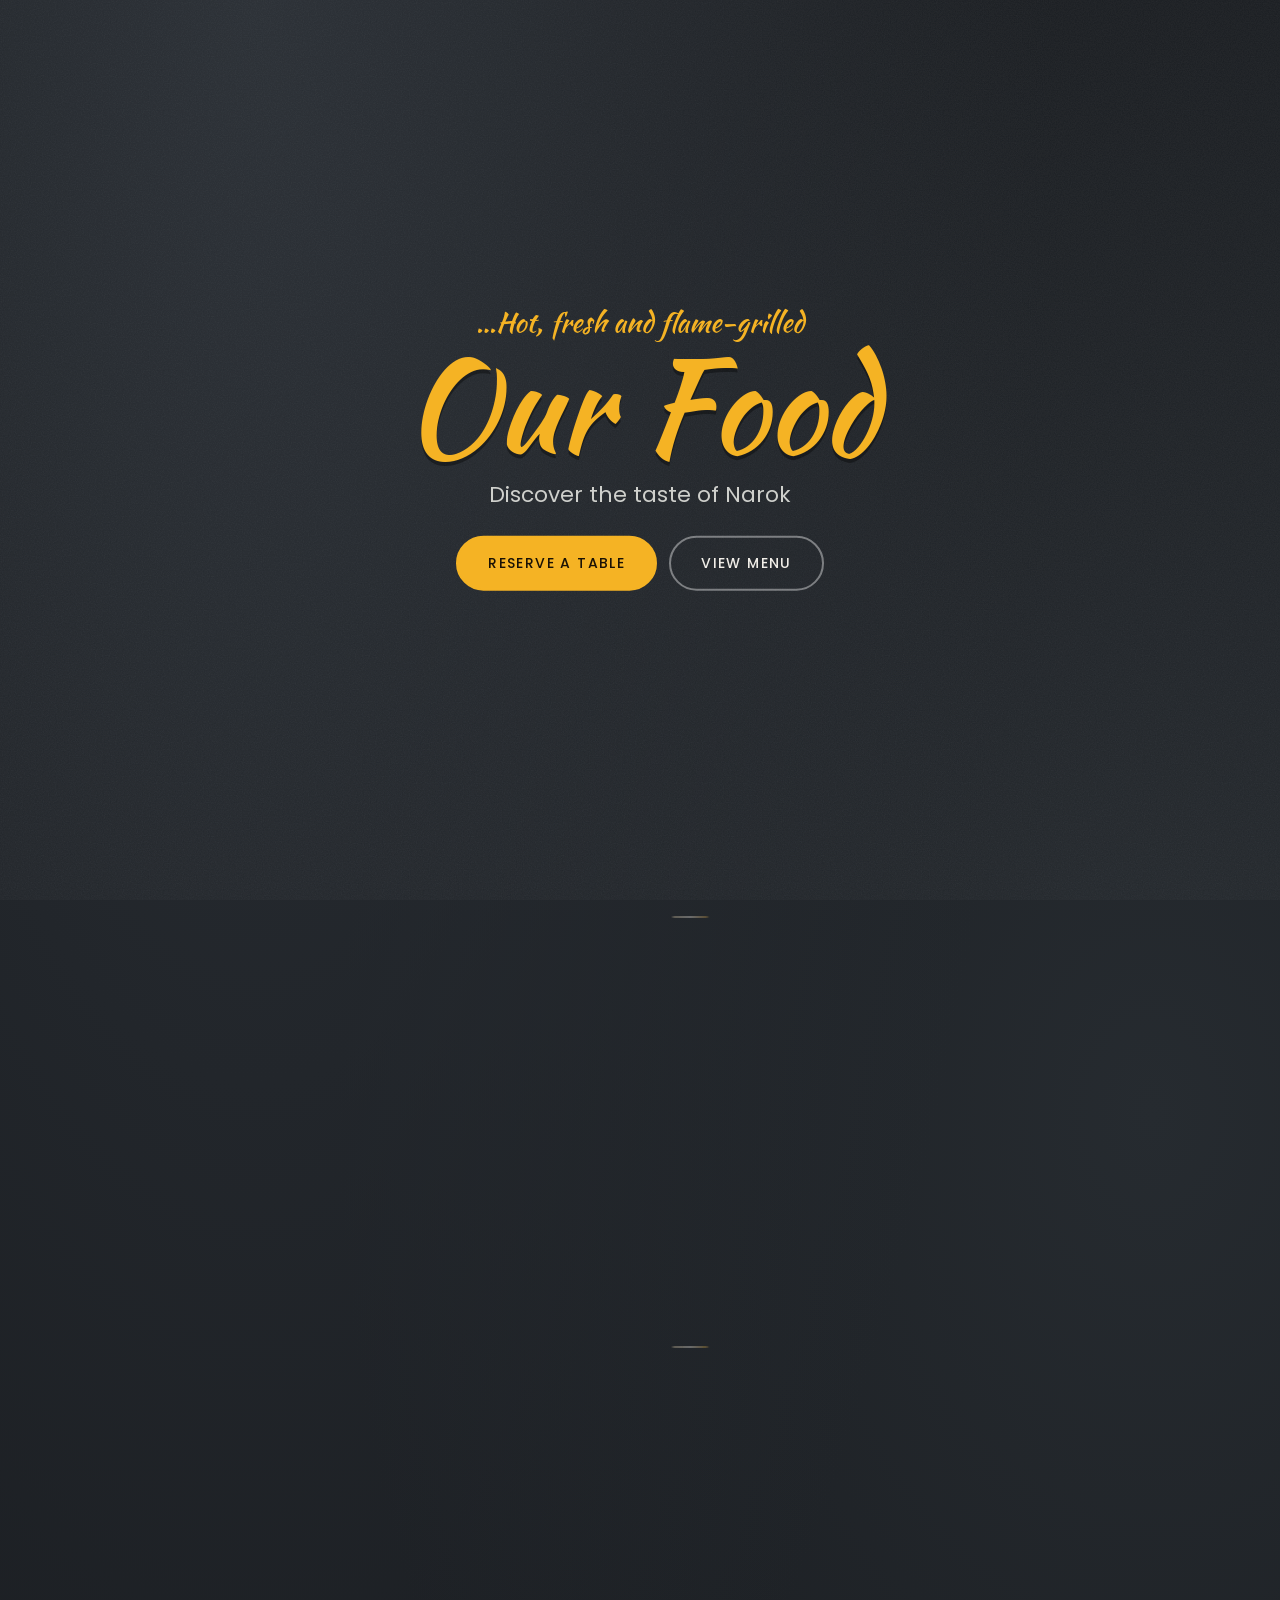
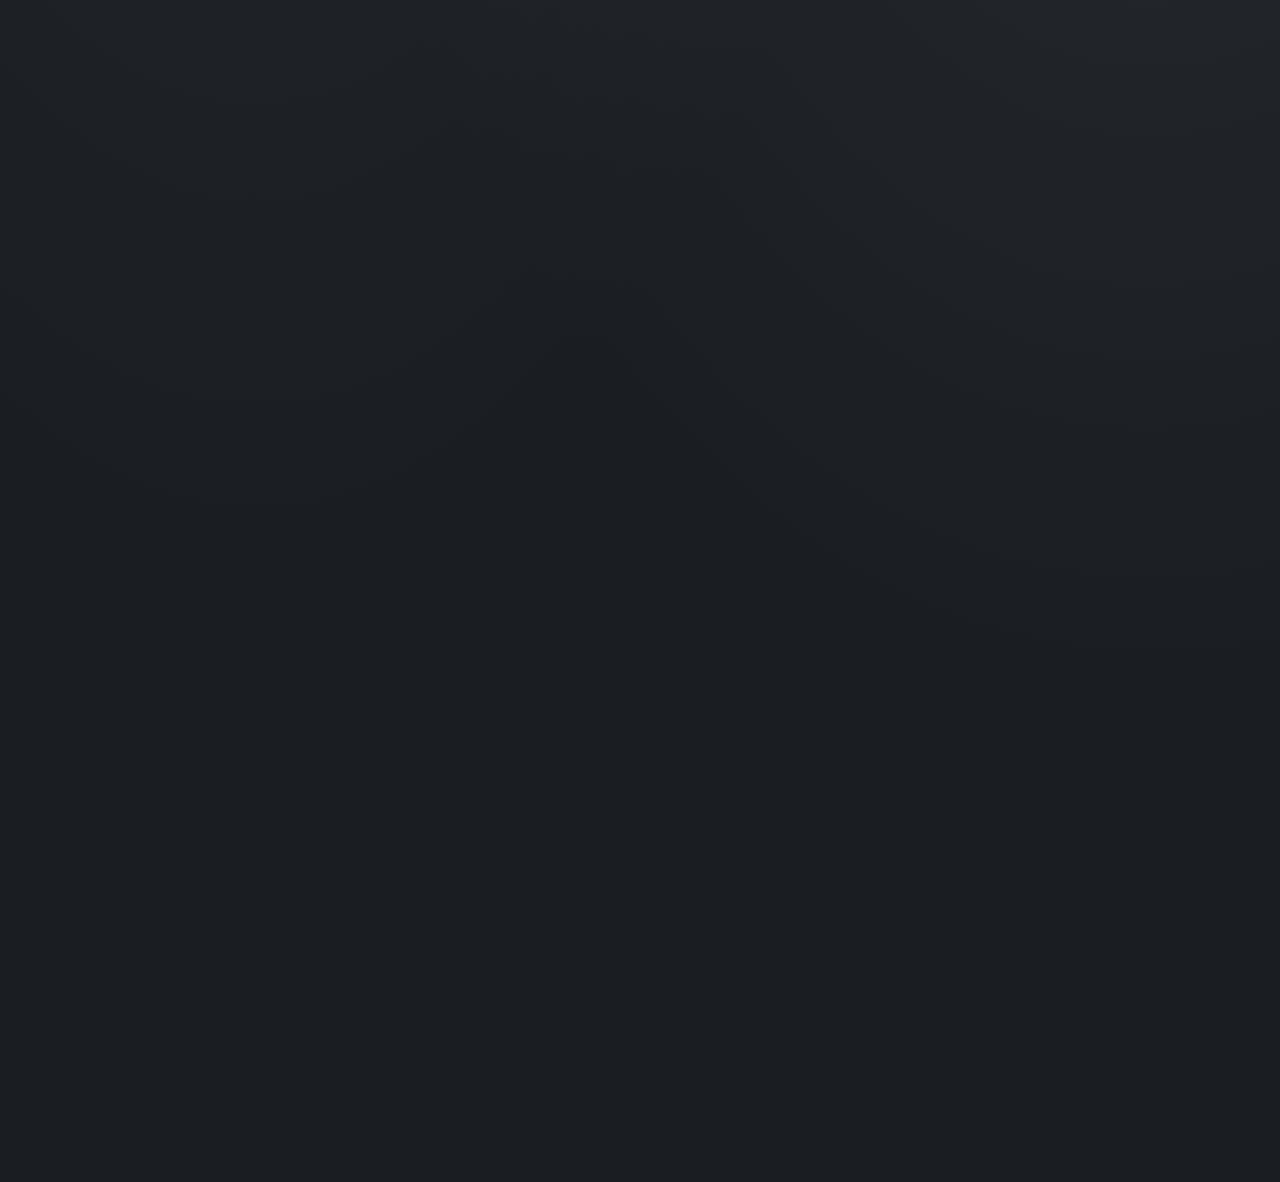
<file: index.html>
<!DOCTYPE html>
<html lang="en">
<head>
<meta charset="utf-8">
<script>document.documentElement.className="js"</script>
<meta name="viewport" content="width=device-width, initial-scale=1, viewport-fit=cover">
<title>Hightable Gardens Narok | Our Food. Grills, platters &amp; bar. Open 24 hours</title>
<meta name="description" content="Flame-grilled meats, sharing platters, a full bar, butchery, conference hall and kids’ play ground in Narok town. Open 24 hours. We deliver.">
<link rel="icon" href="img/logo.png">
<link rel="stylesheet" href="https://fonts.googleapis.com/css2?family=Kaushan+Script&amp;family=Poppins:wght@300;400;500;600&amp;display=swap">
<link rel="stylesheet" href="style.css?v=about-carousel-chalk-cms-20261127">
<script type="application/ld+json">{"@context":"https://schema.org","@type":"Restaurant","name":"Hightable Gardens Narok","telephone":"+254721104060","email":"hightablegardens@gmail.com","address":{"@type":"PostalAddress","streetAddress":"Mwamba area","addressLocality":"Narok","addressCountry":"KE"},"openingHours":"Mo-Su 00:00-24:00","servesCuisine":"Kenyan"}</script>
</head>
<body data-page="home">
<div id="hdr"></div>
<main id="top">
<div class="hero"><div class="stage" id="stage"><div class="ctr"><div class="s">…Hot, fresh and flame-grilled</div><h1>Our Food</h1><p>Discover the taste of Narok</p><div class="r"><a class="bt" href="contact.html#book">Reserve a table</a><a class="bt o" href="menu.html">View menu</a></div></div></div></div>
<section class="cf" id="coinsec" aria-label="The Hightable Gardens experience" style="padding:30px 0 70px"><div class="w row"><div class="cwrap"><span class="coin-sparkle coin-sparkle-circle s1" aria-hidden="true">✦</span><span class="coin-sparkle coin-sparkle-circle s2" aria-hidden="true">✧</span><div class="coin" id="coin3d"><div class="face"><img id="fa" alt="Hightable Gardens experience"></div><div class="face b"><img id="fb" alt="Hightable Gardens experience"></div></div></div>
<div class="ctx"><div class="chk"><span class="coin-sparkle line-sparkle l1" aria-hidden="true">✦</span><span class="coin-sparkle line-sparkle l2" aria-hidden="true">✧</span></div><div class="box"><h2 class="sc">Open all night</h2><p class="up coin-eyebrow" style="margin:0 0 4px;font-size:13px">Doors open 24 hours, every day <span class="coin-sparkle inline-sparkle" aria-hidden="true">✦</span></p><div class="cap" id="ccap"></div><p class="coin-description" id="coinDescription" style="margin:0 0 10px;max-width:44ch">Early coffee, a midday platter or a late-night bite. The kitchen and the bar never close, and we deliver across Narok town.</p><a class="up coin-reserve" href="contact.html#book" style="color:var(--y);font-size:13px;font-weight:500">Reserve a table <span class="coin-sparkle inline-sparkle" aria-hidden="true">✧</span></a></div><div class="chk"><span class="coin-sparkle line-sparkle l3" aria-hidden="true">✧</span><span class="coin-sparkle line-sparkle l4" aria-hidden="true">✦</span></div></div></div></section>
<section id="about"><div class="w row"><div class="rv about-copy"><h2 class="sc about-title" id="aboutTitle"><span class="about-title-wrap"><span class="about-title-text" id="aboutTitleText">About Hightable</span><span class="about-chalk" aria-hidden="true"></span></span></h2><div class="sub up" id="aboutSubtitle">Where memories are made</div><p id="aboutBody">Hightable Gardens is a bar and restaurant in the Mwamba area of Narok town. Meat is grilled over fire, platters come out big enough to share, and the garden has room for the whole family. There is a butchery on site, a conference hall for meetings and a play ground for the kids.</p><a class="up" id="aboutGalleryLink" href="gallery.html" style="color:var(--y);font-size:13px;font-weight:500">See gallery</a></div><div class="pic rv"><div class="about-carousel" id="aboutCarousel"><button class="about-arrow about-prev" type="button" aria-label="Previous about photo">&lt;</button><div class="about-image-frame" id="aboutImageFrame"><img id="aboutImage" src="img/garden.jpg" alt="Hightable Gardens grounds" loading="lazy" draggable="false"></div><button class="about-arrow about-next" type="button" aria-label="Next about photo">&gt;</button></div><p class="about-carousel-status" id="aboutCarouselStatus" aria-live="polite"></p></div></div></section>
<section><div class="w"><div class="mh rv"><h2 class="sc">Our Menu</h2><div class="up" style="font-size:13px;color:var(--m)">Grilled, fresh and shared</div></div><div class="tabs rv home-category-chips" id="hcats"></div><div id="homeCategoryFeatured" class="home-category-featured" aria-live="polite"></div><div class="rv" style="text-align:center"><a class="bt" href="menu.html">View whole menu</a></div></div></section>

</main>

<div id="ftr"></div>
<script src="cfg.js?v=reference-match-20261127"></script>
<script src="app.js?v=about-carousel-chalk-cms-20261127"></script>
</body>
</html>
</file>
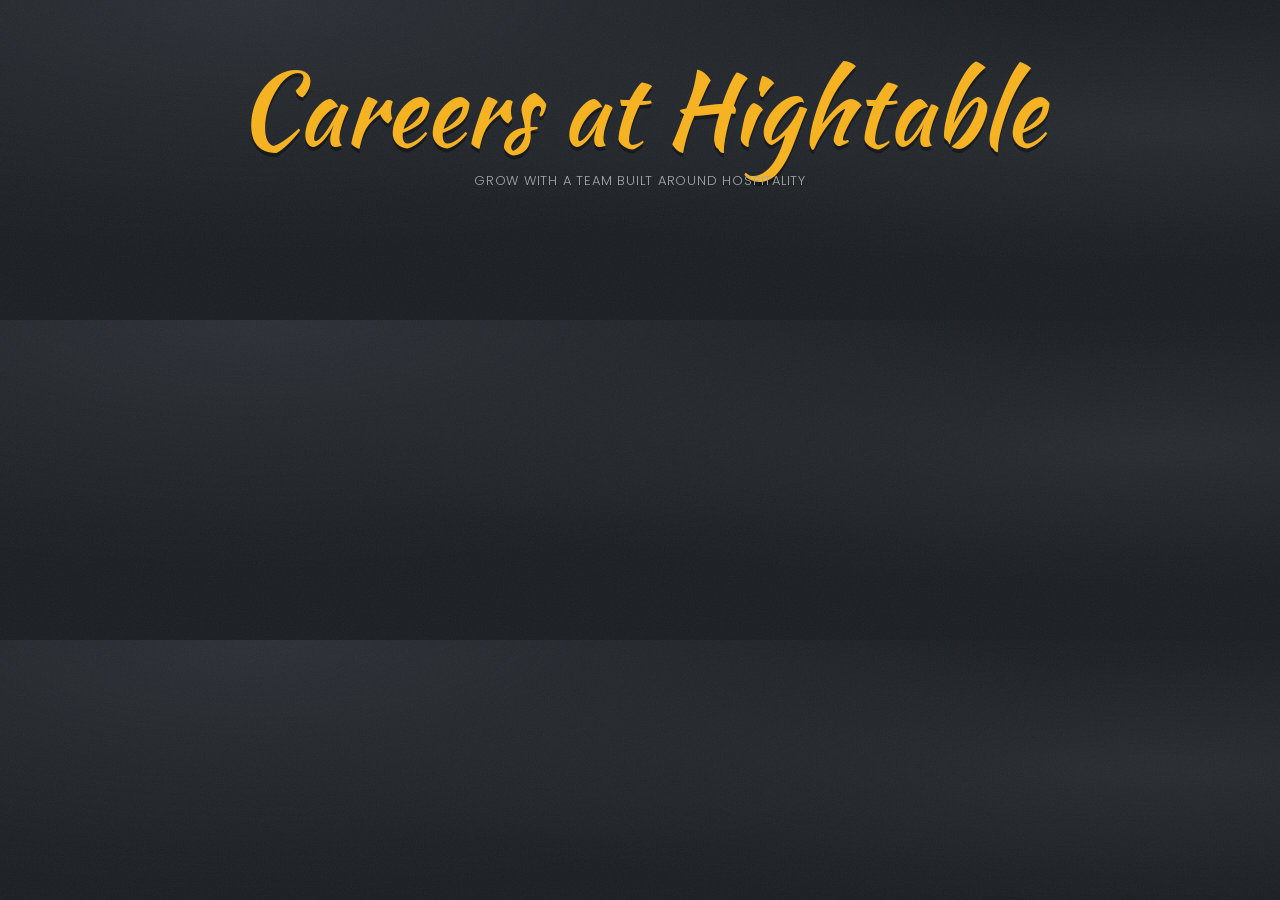
<file: careers.html>
<!DOCTYPE html><html lang="en"><head><meta charset="utf-8"><script>document.documentElement.className="js"</script><meta name="viewport" content="width=device-width, initial-scale=1, viewport-fit=cover"><title>Careers | Hightable Gardens Narok</title><meta name="description" content="Explore career opportunities at Hightable Gardens in Narok."><link rel="icon" href="img/logo.png"><link rel="stylesheet" href="https://fonts.googleapis.com/css2?family=Kaushan+Script&amp;family=Poppins:wght@300;400;500;600&amp;display=swap"><link rel="stylesheet" href="style.css"></head><body data-page="careers"><div id="hdr"></div><main><div class="pt"><h1>Careers at Hightable</h1><p class="up" style="font-size:13px;color:var(--m);margin:10px 0 0">Grow with a team built around hospitality</p></div><section style="padding:42px 0 75px"><div class="w"><div id="careersGrid" class="careers-grid"></div></div></section></main><div id="ftr"></div><script src="cfg.js"></script><script src="app.js"></script></body></html>
</file>
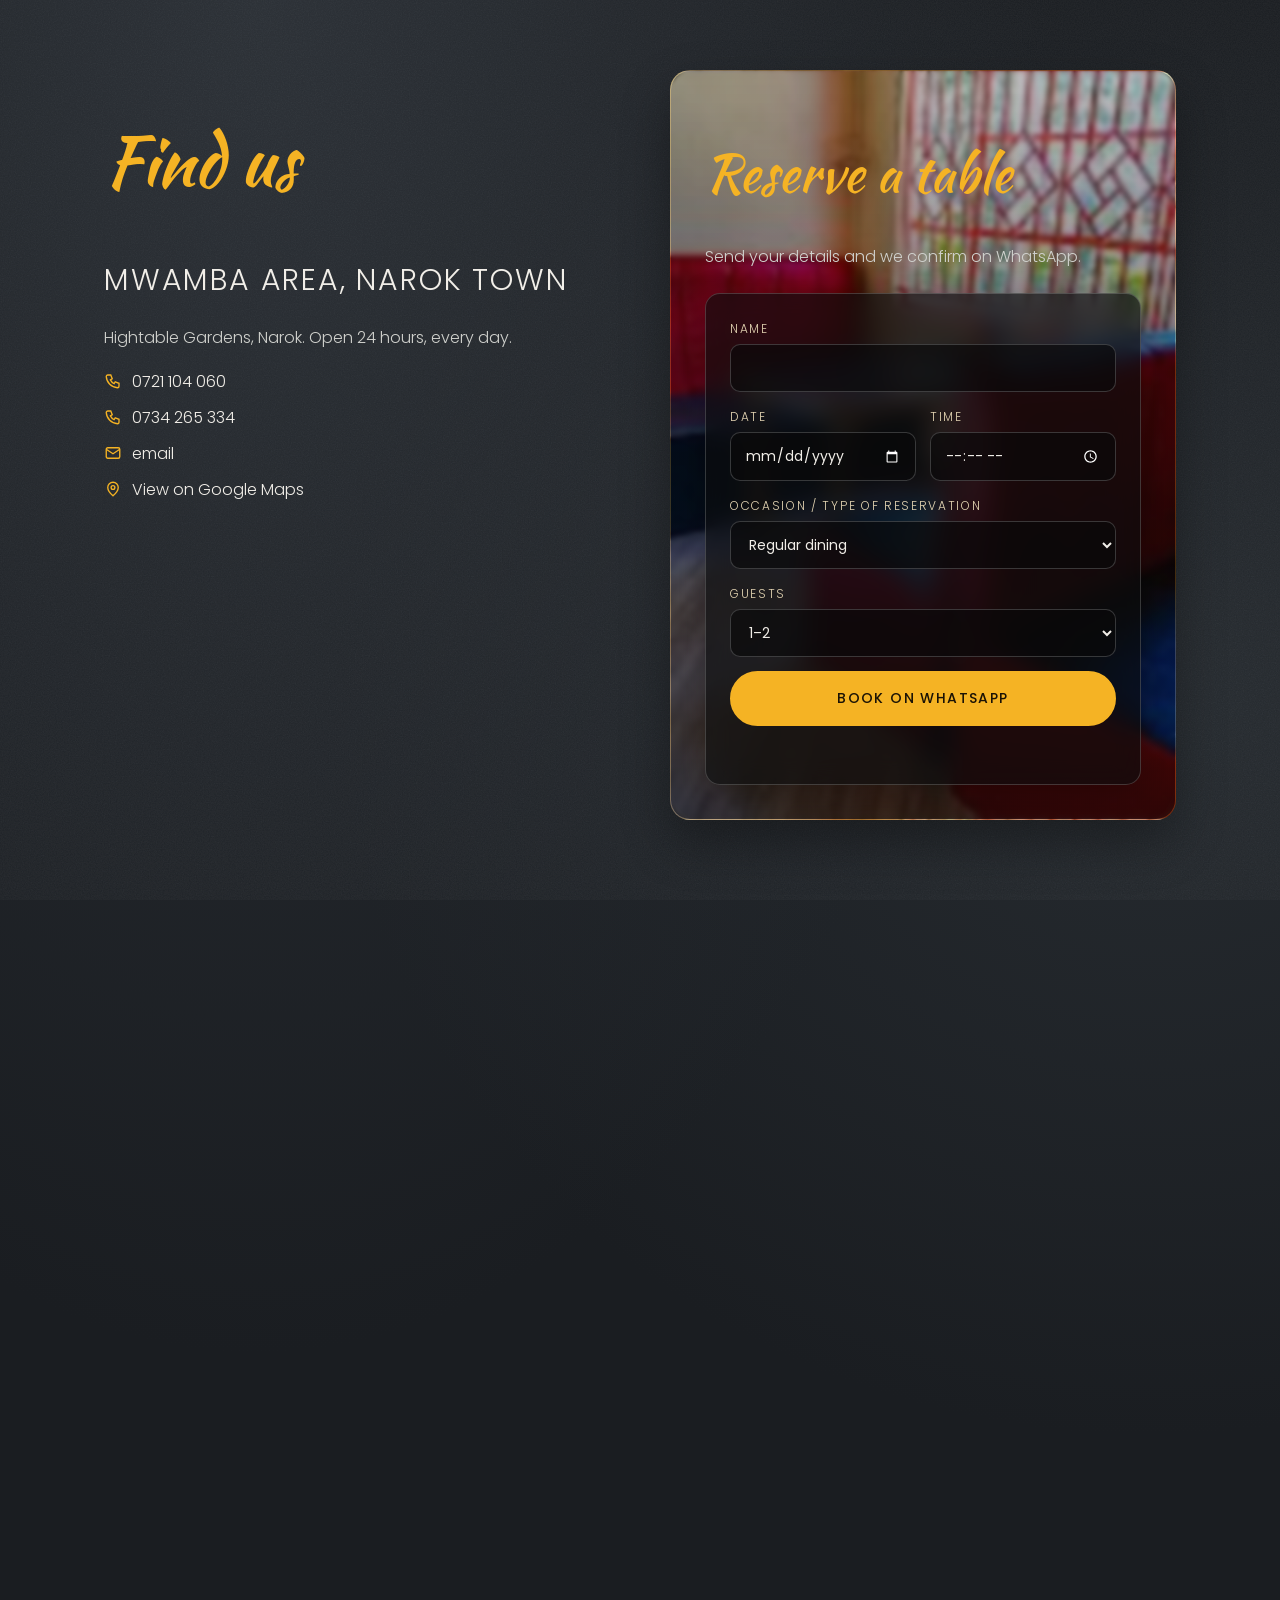
<file: contact.html>
<!DOCTYPE html>
<html lang="en">
<head>
<meta charset="utf-8">
<script>document.documentElement.className="js"</script>
<meta name="viewport" content="width=device-width, initial-scale=1, viewport-fit=cover">
<title>Talk to Us and Reservations | Hightable Gardens Narok</title>
<meta name="description" content="Find Hightable Gardens in the Mwamba area of Narok town, call us or reserve a table on WhatsApp. Open 24 hours.">
<link rel="icon" href="img/logo.png">
<link rel="stylesheet" href="https://fonts.googleapis.com/css2?family=Kaushan+Script&amp;family=Poppins:wght@300;400;500;600&amp;display=swap">
<link rel="stylesheet" href="style.css">
</head>
<body data-page="contact">
<div id="hdr"></div>
<main><section id="talk" style="padding-top:70px"><div class="w talk">
<div class="ct location-section"><h2 class="sc" style="font-size:clamp(40px,5.4vw,72px)">Find us</h2><div class="sub up" style="font-size:clamp(20px,2.6vw,30px);margin:6px 0 18px">Mwamba area, Narok town</div><p>Hightable Gardens, Narok. Open 24 hours, every day.</p>
<a data-tel href="#"><svg viewBox="0 0 24 24"><path d="M5 4h4l2 5-2.5 1.5a11 11 0 0 0 5 5L15 13l5 2v4a2 2 0 0 1-2 2A16 16 0 0 1 3 6a2 2 0 0 1 2-2z"/></svg>0721 104 060</a><a id="ct2" href="#"><svg viewBox="0 0 24 24"><path d="M5 4h4l2 5-2.5 1.5a11 11 0 0 0 5 5L15 13l5 2v4a2 2 0 0 1-2 2A16 16 0 0 1 3 6a2 2 0 0 1 2-2z"/></svg>0734 265 334</a><a id="ce" href="#"><svg viewBox="0 0 24 24"><rect x="3" y="5" width="18" height="14" rx="2"/><path d="m3 7 9 6 9-6"/></svg>email</a><a class="location-map-link" data-map target="_blank" rel="noopener" href="#"><svg viewBox="0 0 24 24"><path d="M12 21s7-6 7-11a7 7 0 0 0-14 0c0 5 7 11 7 11z"/><circle cx="12" cy="10" r="2.5"/></svg>View on Google Maps</a></div>
<div id="book"><h2 class="sc" style="font-size:clamp(34px,4.6vw,52px)">Reserve a table</h2><p style="margin:8px 0 22px">Send your details and we confirm on WhatsApp.</p>
<form id="f"><div class="full"><label for="n">Name</label><input id="n" required autocomplete="name"></div><div><label for="d">Date</label><input id="d" type="date" required></div><div><label for="t">Time</label><input id="t" type="time" required></div>
<div class="full"><label for="occasion">Occasion / type of reservation</label><select id="occasion" required><option value="Dining">Regular dining</option><option>Chama / group gathering</option><option>Birthday</option><option>Anniversary</option><option>Valentine’s</option><option>Proposal / engagement</option><option>Family gathering</option><option>Business meeting</option><option>Graduation</option><option>Baby shower</option><option>Special event</option><option value="Custom">Custom occasion</option></select></div><div class="full" id="customOccasionWrap" hidden><label for="customOccasion">Tell us about your occasion</label><input id="customOccasion" maxlength="100" placeholder="Describe your occasion"></div><div class="full"><label for="g">Guests</label><select id="g"><option>1–2</option><option>3–5</option><option>6–10</option><option>11–30</option><option>30+ (conference hall)</option></select></div>
<div class="full"><button class="bt" type="submit" style="width:100%">Book on WhatsApp</button></div><p class="msg full" id="msg" role="status"></p></form></div></div></section>
<section id="faq"><div class="w row"><div class="rv"><h2 class="sc">Good to know</h2><div class="sub up">Quick answers</div>
<details><summary>Are you really open 24 hours?</summary><p>Yes. Our doors are open day and night, every day.</p></details>
<details><summary>Do you deliver?</summary><p>Yes. Call us on 0721 104 060 and tell us where you are in Narok town.</p></details>
<details><summary>Can we book the conference hall?</summary><p>Yes. Call or WhatsApp us with your date and group size, and we will confirm the details.</p></details>
<details><summary>Is there something for the kids?</summary><p>Yes. The kids play ground has slides and a climbing wall, open daily in the holiday season.</p></details></div>
<div class="pic rv"><img src="img/slide.jpg" alt="Inflatable water slide in the play ground" loading="lazy" style="border-radius:24px;aspect-ratio:4/5"></div></div></section></main>
<div id="ftr"></div>
<script src="cfg.js"></script>
<script src="app.js"></script>
</body>
</html>
</file>
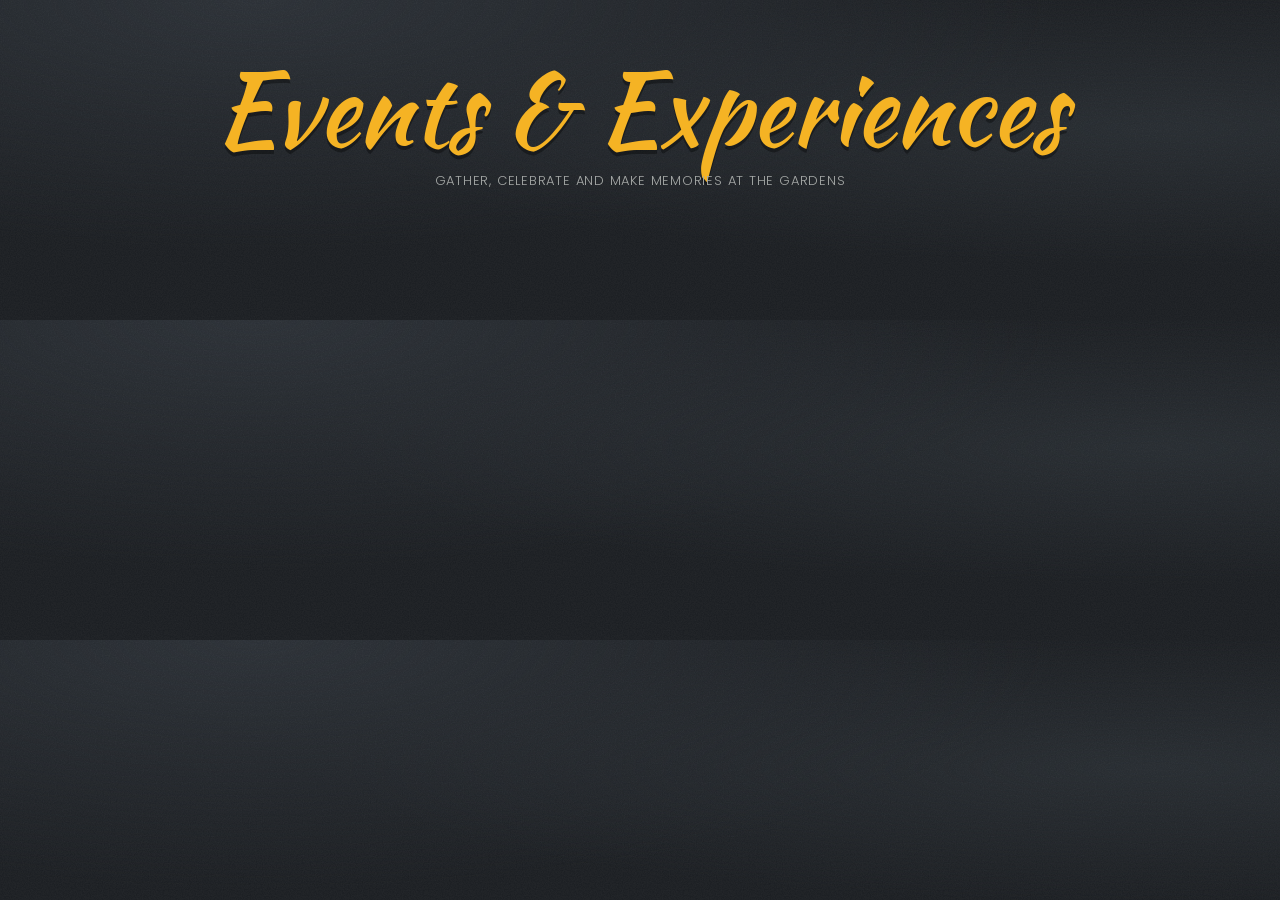
<file: events.html>
<!DOCTYPE html><html lang="en"><head><meta charset="utf-8"><script>document.documentElement.className="js"</script><meta name="viewport" content="width=device-width, initial-scale=1, viewport-fit=cover"><title>Events | Hightable Gardens Narok</title><meta name="description" content="Events and special experiences at Hightable Gardens, Narok."><link rel="icon" href="img/logo.png"><link rel="stylesheet" href="https://fonts.googleapis.com/css2?family=Kaushan+Script&amp;family=Poppins:wght@300;400;500;600&amp;display=swap"><link rel="stylesheet" href="style.css"></head><body data-page="events"><div id="hdr"></div><main><div class="pt"><h1>Events &amp; Experiences</h1><p class="up" style="font-size:13px;color:var(--m);margin:10px 0 0">Gather, celebrate and make memories at the Gardens</p></div><section style="padding:42px 0 75px"><div class="w"><div id="eventsGrid" class="events-grid"></div></div></section></main><div id="ftr"></div><script src="cfg.js"></script><script src="app.js"></script></body></html>
</file>
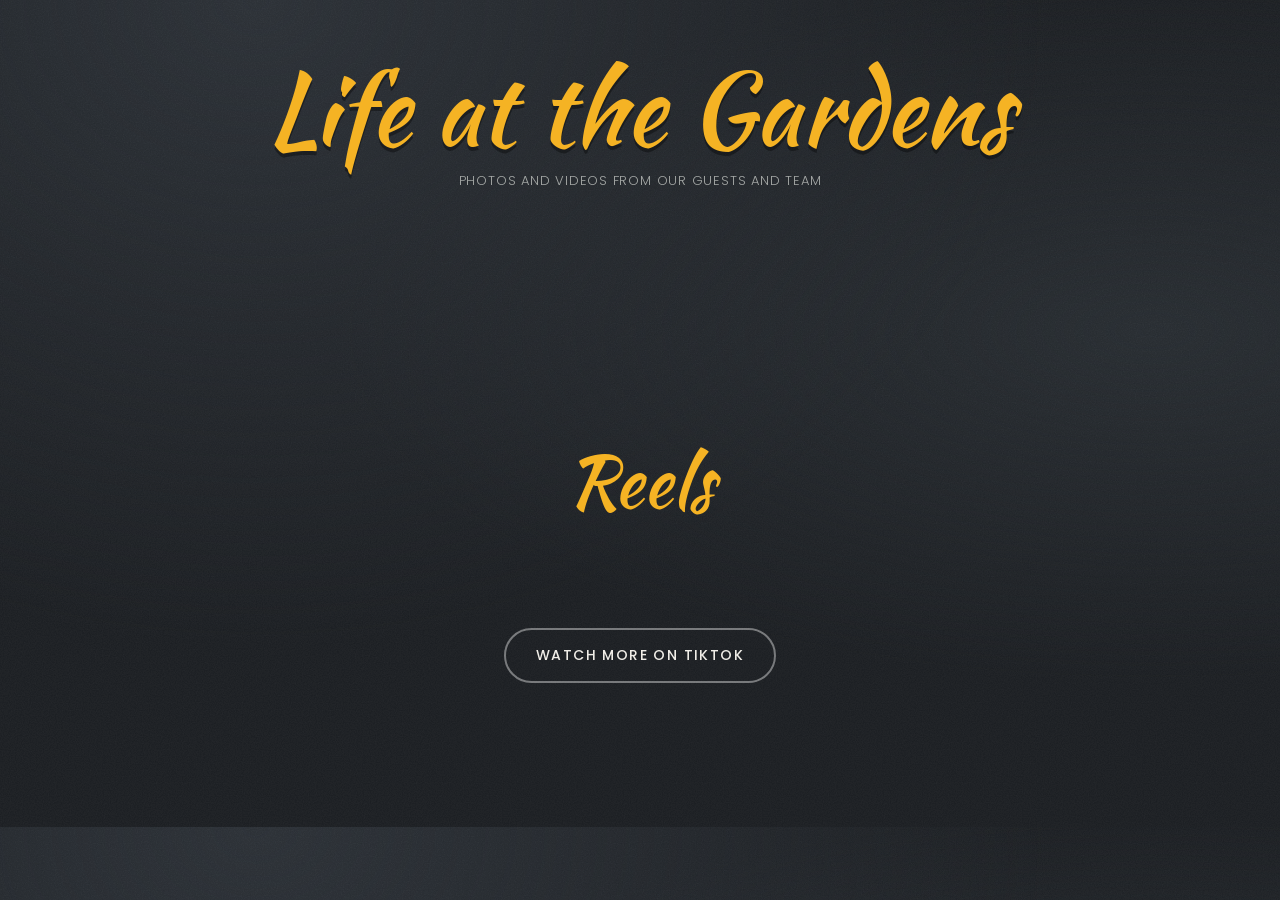
<file: gallery.html>
<!DOCTYPE html>
<html lang="en">
<head>
<meta charset="utf-8">
<script>document.documentElement.className="js"</script>
<meta name="viewport" content="width=device-width, initial-scale=1, viewport-fit=cover">
<title>Gallery | Hightable Gardens Narok</title>
<meta name="description" content="Photos and reels from Hightable Gardens, Narok.">
<link rel="icon" href="img/logo.png">
<link rel="stylesheet" href="https://fonts.googleapis.com/css2?family=Kaushan+Script&amp;family=Poppins:wght@300;400;500;600&amp;display=swap">
<link rel="stylesheet" href="style.css">
</head>
<body data-page="gallery">
<div id="hdr"></div>
<main><div class="pt"><h1>Life at the Gardens</h1><p class="up" style="font-size:13px;color:var(--m);margin:10px 0 0">Photos and videos from our guests and team</p></div>
<section style="padding-top:44px"><div class="w"><div class="gal" id="gal" style="margin-top:0"></div></div></section>
<section style="padding-top:10px"><div class="w"><div class="mh"><h2 class="sc">Reels</h2></div><div class="rls" id="rls"></div><p style="text-align:center;margin-top:30px"><a class="bt o" href="https://www.tiktok.com/@hightablegardensnarok" target="_blank" rel="noopener">Watch more on TikTok</a></p></div></section></main>
<div id="ftr"></div>
<script src="cfg.js"></script>
<script src="app.js"></script>
</body>
</html>
</file>
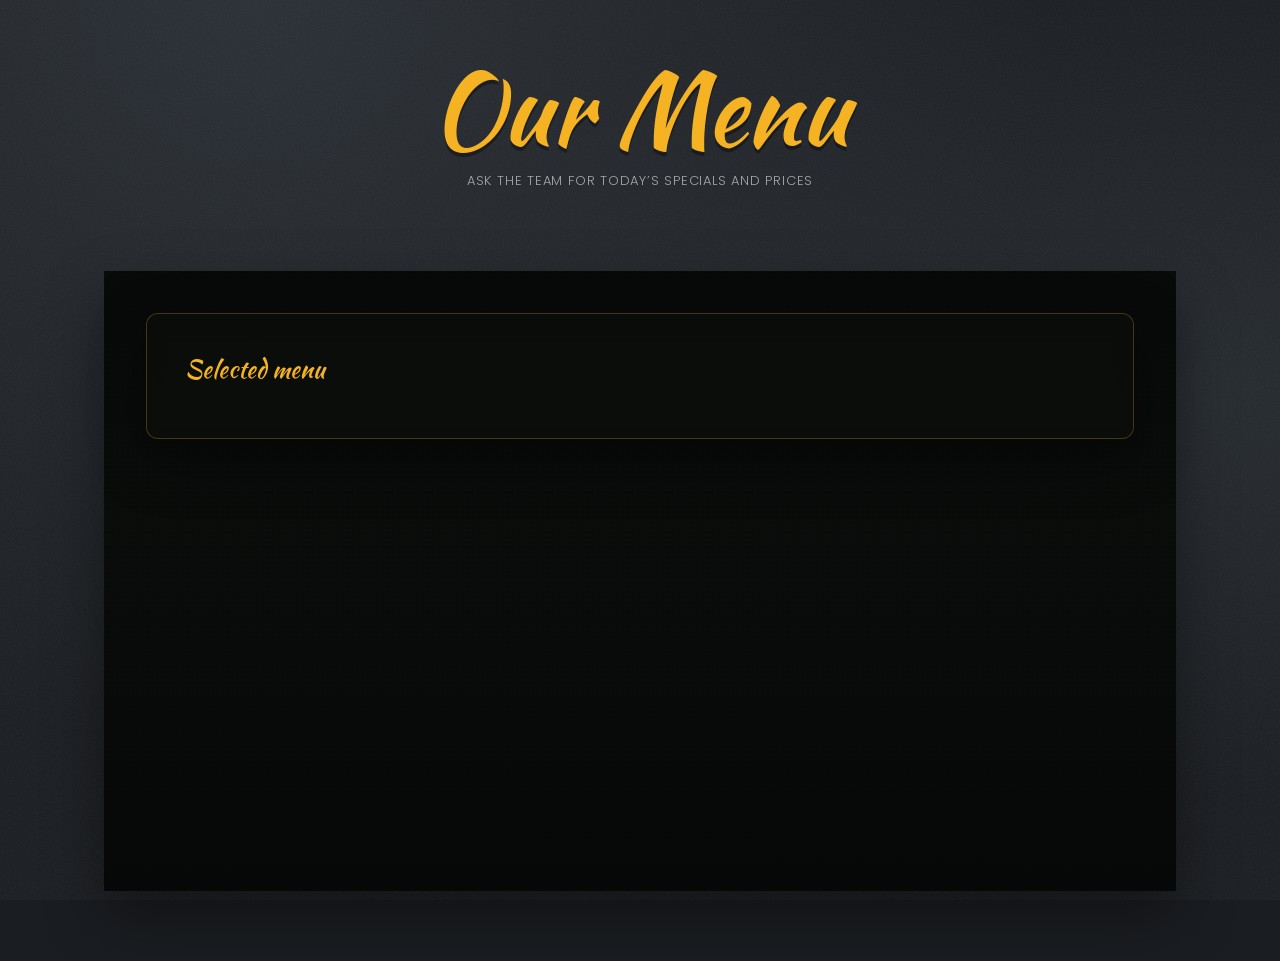
<file: menu.html>
<!DOCTYPE html>
<html lang="en">
<head>
<meta charset="utf-8">
<script>document.documentElement.className="js"</script>
<meta name="viewport" content="width=device-width, initial-scale=1, viewport-fit=cover">
<title>Our Menu | Hightable Gardens Narok</title>
<meta name="description" content="Breakfast, snacks, grill, kitchen, bar, butchery and more at Hightable Gardens, Narok.">
<link rel="icon" href="img/logo.png">
<link rel="stylesheet" href="https://fonts.googleapis.com/css2?family=Kaushan+Script&amp;family=Poppins:wght@300;400;500;600&amp;display=swap">
<link rel="stylesheet" href="style.css?v=reference-20261127">
</head>
<body data-page="menu">
<div id="hdr"></div>
<main><div class="pt"><h1>Our Menu</h1><p class="up" style="font-size:13px;color:var(--m);margin:10px 0 0">Ask the team for today’s specials and prices</p></div>
<section style="padding:40px 0 70px"><div class="w"><div class="tabs menu-chips" id="tabs" role="tablist"></div><div class="menu-stage" id="menuStage"><div class="menu-shade"></div><div class="menu-content"><div class="menu-eyebrow" id="menuEyebrow">Selected menu</div><div class="menu-featured" id="menuFeatured"></div><div class="mlist" id="mlist"></div></div></div></div></section></main>
<div id="ftr"></div>
<script src="cfg.js"></script>
<script src="app.js"></script>
</body>
</html>
</file>
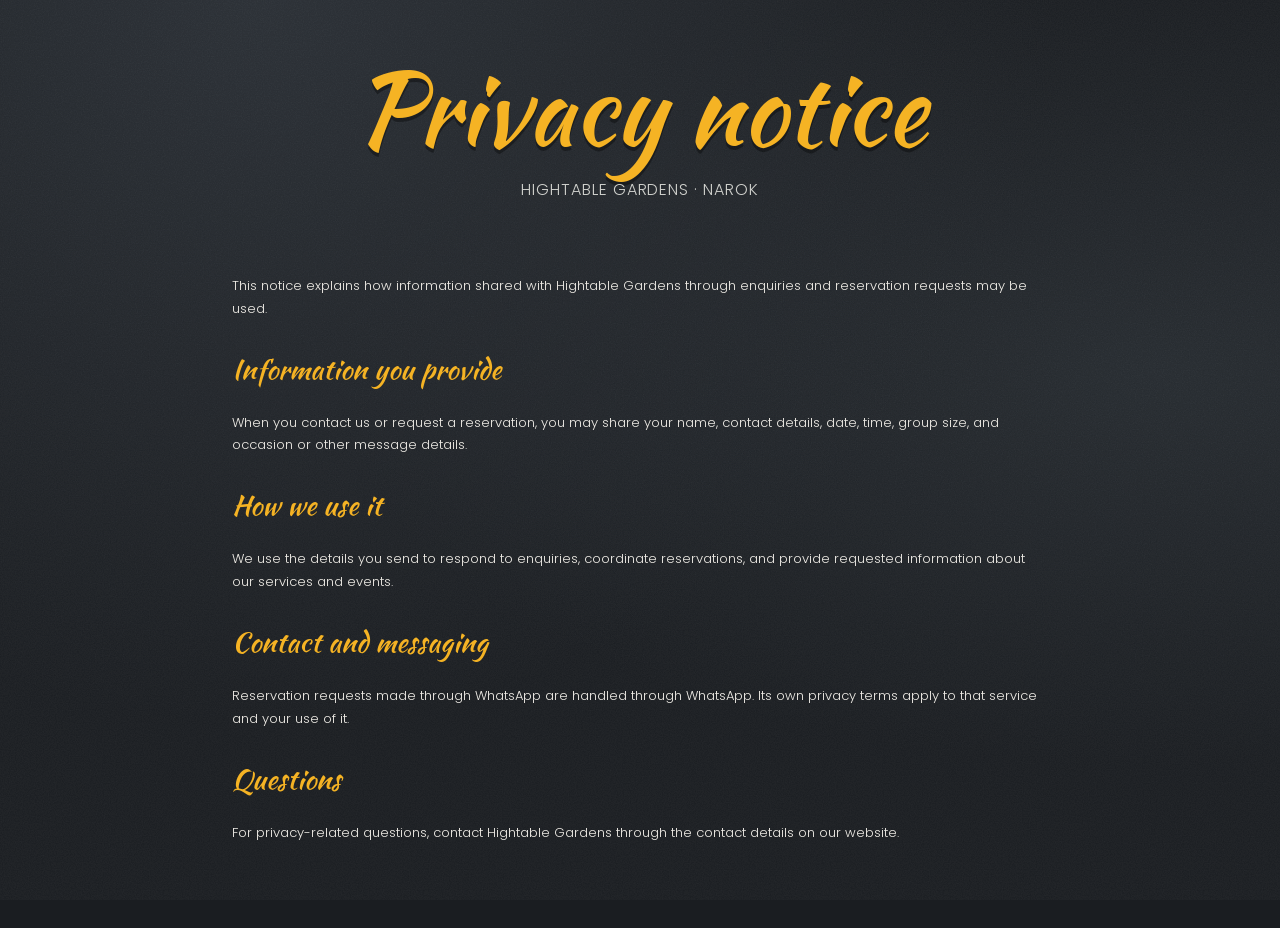
<file: privacy.html>
<!DOCTYPE html><html lang="en"><head><meta charset="utf-8"><script>document.documentElement.className="js"</script><meta name="viewport" content="width=device-width, initial-scale=1, viewport-fit=cover"><title>Privacy | Hightable Gardens</title><link rel="stylesheet" href="https://fonts.googleapis.com/css2?family=Kaushan+Script&amp;family=Poppins:wght@300;400;500;600&amp;display=swap"><link rel="stylesheet" href="style.css"></head><body data-page="legal"><div id="hdr"></div><main><div class="pt"><h1>Privacy notice</h1><p class="up">Hightable Gardens · Narok</p></div><article class="legal-content"><p>This notice explains how information shared with Hightable Gardens through enquiries and reservation requests may be used.</p><h2>Information you provide</h2><p>When you contact us or request a reservation, you may share your name, contact details, date, time, group size, and occasion or other message details.</p><h2>How we use it</h2><p>We use the details you send to respond to enquiries, coordinate reservations, and provide requested information about our services and events.</p><h2>Contact and messaging</h2><p>Reservation requests made through WhatsApp are handled through WhatsApp. Its own privacy terms apply to that service and your use of it.</p><h2>Questions</h2><p>For privacy-related questions, contact Hightable Gardens through the contact details on our website.</p></article></main><div id="ftr"></div><script src="cfg.js"></script><script src="app.js"></script></body></html>
</file>
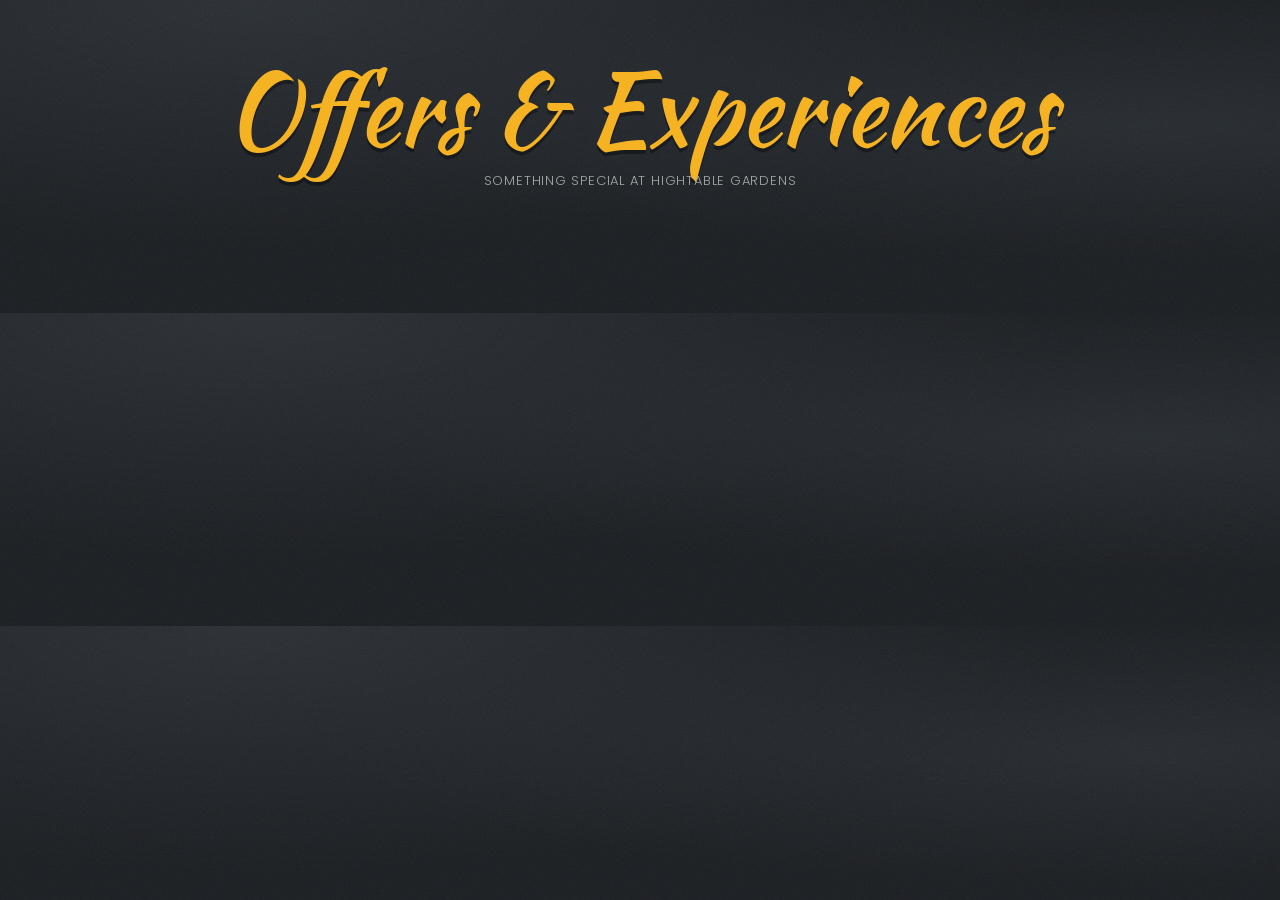
<file: promotions.html>
<!DOCTYPE html>
<html lang="en">
<head>
<meta charset="utf-8">
<script>document.documentElement.className="js"</script>
<meta name="viewport" content="width=device-width, initial-scale=1, viewport-fit=cover">
<title>Offers &amp; Promotions | Hightable Gardens Narok</title>
<meta name="description" content="Discover current offers and special experiences at Hightable Gardens, Narok.">
<link rel="icon" href="img/logo.png">
<link rel="stylesheet" href="https://fonts.googleapis.com/css2?family=Kaushan+Script&amp;family=Poppins:wght@300;400;500;600&amp;display=swap">
<link rel="stylesheet" href="style.css">
</head>
<body data-page="promotions">
<div id="hdr"></div>
<main><div class="pt"><h1>Offers &amp; Experiences</h1><p class="up" style="font-size:13px;color:var(--m);margin:10px 0 0">Something special at Hightable Gardens</p></div>
<section style="padding:40px 0 70px"><div class="w"><div id="promotionsGrid" class="promotions-grid"></div></div></section></main>
<div id="ftr"></div>
<script src="cfg.js"></script>
<script src="app.js"></script>
</body>
</html>
</file>
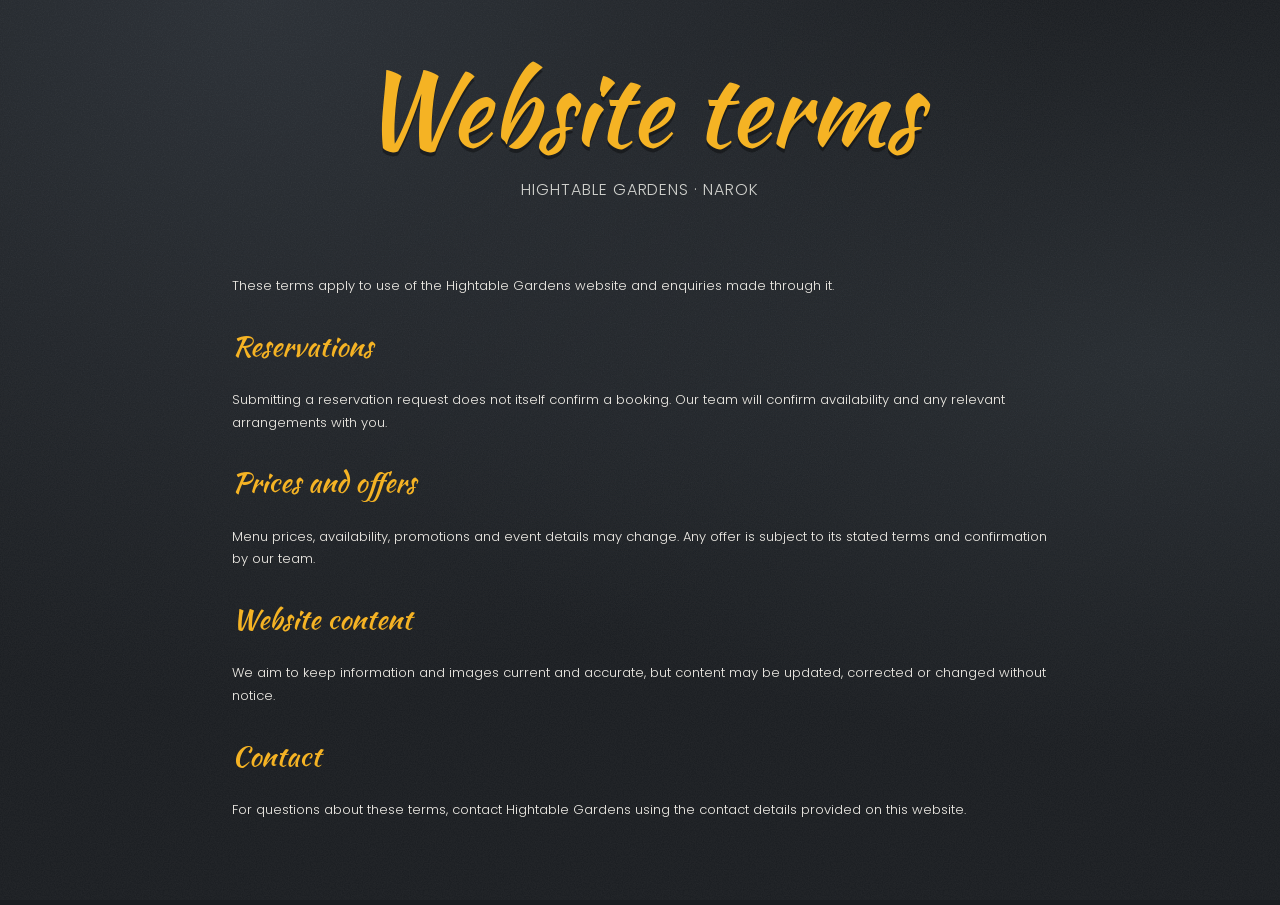
<file: terms.html>
<!DOCTYPE html><html lang="en"><head><meta charset="utf-8"><script>document.documentElement.className="js"</script><meta name="viewport" content="width=device-width, initial-scale=1, viewport-fit=cover"><title>Terms | Hightable Gardens</title><link rel="stylesheet" href="https://fonts.googleapis.com/css2?family=Kaushan+Script&amp;family=Poppins:wght@300;400;500;600&amp;display=swap"><link rel="stylesheet" href="style.css"></head><body data-page="legal"><div id="hdr"></div><main><div class="pt"><h1>Website terms</h1><p class="up">Hightable Gardens · Narok</p></div><article class="legal-content"><p>These terms apply to use of the Hightable Gardens website and enquiries made through it.</p><h2>Reservations</h2><p>Submitting a reservation request does not itself confirm a booking. Our team will confirm availability and any relevant arrangements with you.</p><h2>Prices and offers</h2><p>Menu prices, availability, promotions and event details may change. Any offer is subject to its stated terms and confirmation by our team.</p><h2>Website content</h2><p>We aim to keep information and images current and accurate, but content may be updated, corrected or changed without notice.</p><h2>Contact</h2><p>For questions about these terms, contact Hightable Gardens using the contact details provided on this website.</p></article></main><div id="ftr"></div><script src="cfg.js"></script><script src="app.js"></script></body></html>
</file>
<file: style.css>
:root{--bg:#1a1d21;--y:#f5b324;--r:#d93a2f;--ink:#f1eee8;--m:#a7aaa8;--ln:#343a40;--sc:"Kaushan Script",cursive;--n:"Poppins",system-ui,sans-serif;color-scheme:dark;box-sizing:border-box;padding-top:env(safe-area-inset-top,0px);padding-bottom:env(safe-area-inset-bottom,0px)}
*,*::before,*::after{box-sizing:inherit}
html{scroll-behavior:smooth;scroll-padding-top:calc(90px + env(safe-area-inset-top,0px))}
body{margin:0;color:var(--ink);font:300 16px/1.75 var(--n);background:radial-gradient(ellipse at 20% 0,#2a2f35 0,transparent 55%),radial-gradient(ellipse at 90% 40%,#262b30 0,transparent 50%),var(--bg);position:relative}
body::after{content:"";position:fixed;inset:0;pointer-events:none;z-index:0;opacity:.9;background:url("data:image/svg+xml;utf8,<svg xmlns='http://www.w3.org/2000/svg' width='260' height='260'><filter id='n'><feTurbulence type='fractalNoise' baseFrequency='.85' numOctaves='3'/><feColorMatrix values='0 0 0 0 1 0 0 0 0 1 0 0 0 0 1 0 0 0 .06 0'/></filter><rect width='100%' height='100%' filter='url(%23n)'/></svg>")}
body::before{content:"";position:fixed;inset:0 0 auto;height:env(safe-area-inset-top,0px);background:var(--bg);z-index:60}
main,header,footer,.dl{position:relative;z-index:1}
img,video{display:block;max-width:100%}a{color:inherit}
:focus-visible{outline:2px solid var(--y);outline-offset:3px}
.w{max-width:1120px;margin:0 auto;padding:0 24px}
.sc{font-family:var(--sc);font-weight:400;color:var(--y);line-height:1}
.up{text-transform:uppercase;letter-spacing:.06em;font-weight:300}
header{position:sticky;top:env(safe-area-inset-top,0px);z-index:50;background:rgba(26,29,33,.92);backdrop-filter:blur(10px)}
header .w{display:grid;grid-template-columns:1fr auto 1fr;align-items:center;height:92px;gap:28px}
header nav{display:flex;gap:30px;font-size:12px;letter-spacing:.16em;text-transform:uppercase}
header nav:last-of-type{justify-content:flex-end}
header nav a{text-decoration:none;position:relative;padding-bottom:6px}
header nav a::after{content:"";position:absolute;left:0;right:0;bottom:0;height:2px;background:#fff;opacity:.55;transform:scaleX(0);transform-origin:left;transition:transform .35s}
header nav a:hover::after{transform:scaleX(1)}
.lg img{width:66px;height:66px;object-fit:contain}
.bt{display:inline-block;font:500 14px var(--n);letter-spacing:.1em;text-transform:uppercase;padding:15px 30px;border-radius:999px;background:var(--y);color:#1a1205;text-decoration:none;border:2px solid var(--y);cursor:pointer}
.bt:hover{background:#ffc94d}.bt.o{background:transparent;color:var(--ink);border-color:#fff6}.bt.o:hover{border-color:var(--y);color:var(--y)}
.hero{padding:30px 0 40px}
.ctr{position:absolute;left:50%;top:48%;transform:translate(-50%,-50%);text-align:center;width:min(46%,520px)}
.ctr>*{animation:up .9s cubic-bezier(.2,.7,.2,1) both}.ctr>:nth-child(2){animation-delay:.2s}.ctr>:nth-child(3){animation-delay:.35s}.ctr>:nth-child(4){animation-delay:.5s}
@keyframes up{from{opacity:0;transform:translateY(16px)}to{opacity:1;transform:none}}
.ctr .s{font:400 clamp(18px,2.4vw,28px) var(--sc);color:var(--y)}
.ctr h1{font:400 clamp(60px,10vw,130px)/.95 var(--sc);color:var(--y);margin:4px 0 8px;text-shadow:0 4px 0 rgba(0,0,0,.35)}
.ctr p{margin:0 0 22px;font-size:clamp(15px,1.7vw,22px);font-weight:400}
.ctr .r{display:flex;gap:12px;justify-content:center;flex-wrap:wrap}
.chk{height:5px;background:#f0ece4;opacity:.8;border-radius:3px;-webkit-mask:linear-gradient(90deg,transparent,#000 7%,#000 93%,transparent);mask:linear-gradient(90deg,transparent,#000 7%,#000 93%,transparent);transform:rotate(-.5deg)}
section{padding:clamp(96px,10vw,132px) 0}
.row{display:grid;grid-template-columns:1fr 1fr;gap:60px;align-items:center}
.row .pic{position:relative}
.row .pic img{width:min(100%,430px);aspect-ratio:1;object-fit:cover;border-radius:50%;margin:0 auto;border:6px solid rgba(255,255,255,.1);box-shadow:0 26px 60px rgba(0,0,0,.55)}
h2.sc{font-size:clamp(40px,6vw,72px)}
.sub{font-size:clamp(20px,2.6vw,30px);margin:6px 0 18px}
p{color:#cfd0cc}
.cf .box{padding:30px 0}.cf .box h2{margin-bottom:6px}
.mh{text-align:center;margin-bottom:34px}
.tabs{display:flex;justify-content:center;gap:34px;flex-wrap:wrap;margin-bottom:38px}
.tab{background:none;border:0;border-bottom:2px solid transparent;padding:6px 2px;color:var(--ink);font:400 22px var(--sc);cursor:pointer}
.tab[aria-selected="true"]{color:var(--y);border-color:var(--y)}
.mlist{max-width:640px;margin:0 auto}
.it{padding:12px 0}
.it .l{display:flex;align-items:baseline;gap:10px}
.it h4{margin:0;font:400 22px var(--sc);color:var(--y)}
.it i{flex:1;border-bottom:2px dotted #f5b32488;transform:translateY(-5px)}
.it b{font:500 17px var(--n);color:var(--y);white-space:nowrap}
.it p{margin:2px 0 0;font-size:13.5px;color:var(--m)}
.pol{display:grid;grid-template-columns:repeat(4,1fr);gap:26px}
.pol figure{margin:0;transition:transform .4s}.pol figure:nth-child(odd){transform:rotate(-2.5deg)}.pol figure:nth-child(even){transform:rotate(2deg) translateY(16px)}
.pol figure:hover{transform:rotate(0) scale(1.03)}
.pol img{width:100%;aspect-ratio:1;object-fit:cover;border-radius:50%;border:5px solid rgba(255,255,255,.1);box-shadow:0 18px 40px rgba(0,0,0,.5)}
.pol figcaption{text-align:center;font:400 22px var(--sc);color:var(--y);margin-top:12px}
.gal{columns:4 200px;column-gap:14px;margin-top:70px}.gal img{width:100%;margin-bottom:14px;break-inside:avoid;border-radius:14px}
.vd{display:flex;gap:16px;margin-top:30px;overflow-x:auto;scroll-snap-type:x mandatory;padding-bottom:14px;-webkit-overflow-scrolling:touch}.vd>*{flex:0 0 min(260px,72vw);scroll-snap-align:start}.rl{aspect-ratio:9/14;border-radius:14px;background-size:cover;background-position:center;display:flex;flex-direction:column;align-items:center;justify-content:center;text-decoration:none;text-align:center;border:1px solid #fff2;transition:transform .3s}.rl:hover{transform:translateY(-4px)}.pl{width:58px;height:58px;border-radius:50%;background:var(--y);display:flex;align-items:center;justify-content:center;margin-bottom:12px}.pl svg{width:26px;height:26px;fill:#1a1205}.rl b{font:400 24px var(--sc);color:var(--y)}.rl small{color:#e8e4dc;font-size:12px;letter-spacing:.14em;text-transform:uppercase}
.vd video{width:100%;aspect-ratio:9/14;object-fit:cover;background:#000;border-radius:14px}
.sl{aspect-ratio:9/14;border:2px dashed #fff4;border-radius:14px;display:flex;align-items:center;justify-content:center;text-align:center;padding:22px;color:var(--m);font-size:14px;text-decoration:none}
.sl b{display:block;font:400 28px var(--sc);color:var(--y);margin-bottom:4px}
details{border-bottom:1px solid var(--ln);padding:16px 0;max-width:640px}
summary{cursor:pointer;font-weight:500;list-style:none;display:flex;justify-content:space-between;gap:16px}
summary::after{content:"+";color:var(--y);font-size:24px;line-height:1}details[open] summary::after{content:"−"}
details p{margin:10px 0 0}
.talk{display:grid;grid-template-columns:1fr 1fr;gap:60px}
.ct a{display:block;text-decoration:none;margin-bottom:8px}.ct a:hover{color:var(--y)}
.ct svg{width:18px;height:18px;vertical-align:-3px;margin-right:10px;stroke:var(--y);fill:none;stroke-width:1.8}
form{display:grid;grid-template-columns:1fr 1fr;gap:14px}
form .full{grid-column:1/-1}
label{display:block;font-size:12px;letter-spacing:.14em;text-transform:uppercase;color:var(--m);margin-bottom:5px}
input,select{width:100%;padding:13px 14px;background:#12151866;border:1px solid #fff3;border-radius:10px;color:var(--ink);font:400 15px var(--n);color-scheme:dark}
input:focus,select:focus{outline:0;border-color:var(--y)}
.msg{min-height:20px;margin:0;color:var(--y);font-size:14px}
.fol{text-align:center;padding:30px 0 50px}
.fol .sc{font-size:46px;margin-bottom:14px}
.so svg{width:22px;height:22px;fill:currentColor}.so svg.s{fill:none;stroke:currentColor;stroke-width:1.8}
.so{display:flex;justify-content:center;gap:14px}
.so a{width:46px;height:46px;border-radius:50%;background:var(--y);color:#1a1205;display:flex;align-items:center;justify-content:center;font:600 13px var(--n);text-decoration:none}
footer{background:#0e1012;text-align:center;font-size:12px;padding:16px;color:var(--m)}
.js .rv{opacity:0;transform:translateY(22px);transition:opacity .9s ease,transform .9s cubic-bezier(.2,.7,.2,1)}.js .rv.in{opacity:1;transform:none}
.bar{display:none}
@media(max-width:860px){header .w{grid-template-columns:auto 1fr;height:72px}header nav{display:none}.hm{justify-self:end}.lg img{width:54px;height:54px}
.row,.talk{grid-template-columns:1fr;gap:34px}.pol{grid-template-columns:1fr 1fr;gap:18px}section{padding:64px 0}.vd{grid-template-columns:1fr}.sl{aspect-ratio:16/9}
:root{padding-bottom:calc(60px + env(safe-area-inset-bottom,0px))}.bar{position:fixed;left:0;right:0;bottom:0;z-index:55;display:grid;grid-template-columns:repeat(3,1fr);background:var(--y);padding-bottom:env(safe-area-inset-bottom,0px)}.bar a{text-align:center;padding:17px 6px;font:600 13px var(--n);letter-spacing:.1em;text-transform:uppercase;text-decoration:none;color:#1a1205;border-left:1px solid #0003}.bar a:first-child{border-left:0}}
@media(min-width:861px){.hm{display:none}}
@media(prefers-reduced-motion:reduce){html{scroll-behavior:auto}.ph,.ctr>*{animation:none}.js .rv{opacity:1;transform:none;transition:none}}

/* ===== multi-page additions ===== */
#hdr,#ftr{display:contents}
.hs{position:relative;z-index:51;text-align:center;background:#d93a2f;color:#fff;font:400 20px var(--sc);padding:4px 10px}
.lw{position:relative;display:block}.hb{position:absolute;right:-14px;top:-8px;width:32px;height:32px;transform:rotate(14deg)}.hb svg{width:100%;height:100%;filter:drop-shadow(0 3px 3px rgba(0,0,0,.6))}
.mb,.mn{display:none}
.stage{position:relative;height:clamp(560px,calc(100vh - 84px),840px);max-width:1280px;margin:0 auto}
.ob{position:absolute;left:0;top:0;will-change:transform;cursor:pointer;transition:none}
.ob img{display:block;width:100%;aspect-ratio:1;object-fit:cover;border-radius:50%;border:5px solid rgba(255,255,255,.1);box-shadow:0 24px 50px rgba(0,0,0,.55)}
.ob:hover img{animation:shk .5s ease-in-out infinite}
@keyframes shk{0%,100%{transform:rotate(0) scale(1.04)}25%{transform:rotate(-4deg) scale(1.07)}75%{transform:rotate(4deg) scale(1.07)}}
.ctr{z-index:300;top:51%}
.cwrap{width:min(78vw,430px);aspect-ratio:1;perspective:1300px;margin:0 auto;transform:translateX(34vw) scale(.96);opacity:0;will-change:transform,opacity}
.go .cwrap{transform:translateX(0) scale(1);opacity:1;transition:transform 2.35s cubic-bezier(.22,.68,.18,1),opacity 1.5s ease}
.coin{position:relative;width:100%;height:100%;transform-style:preserve-3d;transition:transform 2.1s cubic-bezier(.35,.65,.25,1);filter:drop-shadow(0 18px 24px rgba(0,0,0,.42))}
.face{position:absolute;inset:0;border-radius:50%;overflow:hidden;backface-visibility:hidden;-webkit-backface-visibility:hidden;border:1px solid rgba(201,162,74,.72);box-shadow:inset 0 0 0 1px rgba(241,211,133,.16),inset 0 0 22px rgba(0,0,0,.38),0 0 16px rgba(201,162,74,.07)}
.face.b{transform:rotateY(180deg)}.face img{width:100%;height:100%;object-fit:cover;display:block}
.ctx>*{opacity:0;transform:translateX(70px);transition:opacity .8s ease,transform .85s cubic-bezier(.2,.7,.2,1)}
.go .ctx>*{opacity:1;transform:none}.go .ctx>:nth-child(1){transition-delay:1.35s}.go .ctx>:nth-child(2){transition-delay:1.55s}.go .ctx>:nth-child(3){transition-delay:1.75s}
.ctx .box>*{opacity:0;transform:translateY(12px);transition:opacity .65s ease,transform .75s cubic-bezier(.2,.7,.2,1)}
.go .ctx .box>*{opacity:1;transform:none}
.go .ctx .box>*:nth-child(1){transition-delay:1.75s}.go .ctx .box>*:nth-child(2){transition-delay:1.95s}.go .ctx .box>*:nth-child(3){transition-delay:2.15s}.go .ctx .box>*:nth-child(4){transition-delay:2.3s}.go .ctx .box>*:nth-child(5){transition-delay:3.1s}
.ctx .coin-eyebrow{display:block;margin-top:13px!important;margin-bottom:13px!important;line-height:1.65;text-decoration:underline;text-decoration-color:rgba(245,179,36,.58);text-decoration-thickness:1px;text-underline-offset:4px}
.ctx .box h2.sc{margin-bottom:15px!important;line-height:1.12}
.ctx .cap{font:400 24px var(--sc);color:var(--y);min-height:34px;margin:6px 0 14px}
.ctx .coin-description{min-height:4.8em;max-width:44ch;line-height:1.8;letter-spacing:.005em}
.ctx .coin-reserve{display:inline-flex;align-items:center;gap:8px;width:max-content;border-bottom:1px solid rgba(245,179,36,.6);padding:5px 0;transition:color .25s,border-color .25s,letter-spacing .25s}
.ctx .coin-reserve:hover{color:#f5d28a!important;border-color:#f5d28a;letter-spacing:.06em}
.chk{height:2px;background:linear-gradient(90deg,transparent,#d6c6a5 12%,#f1eee8 50%,#c59b4d 88%,transparent);transform:scaleX(.08);transform-origin:left;opacity:.35;transition:transform 1s cubic-bezier(.2,.7,.2,1),opacity .8s ease}
.go .ctx .chk{transform:scaleX(1);opacity:.85;transition-delay:1.25s}
@media(prefers-reduced-motion:reduce){.cwrap,.ctx>*,.ctx .box>*,.chk{transition:none!important;transform:none!important;opacity:1!important}.ctx .coin-description{min-height:0}}
.tabs a{color:var(--ink);font:400 22px var(--sc);text-decoration:none;border-bottom:2px solid transparent;padding:6px 2px;white-space:nowrap}.tabs a:hover{color:var(--y);border-color:var(--y)}
.pol{display:flex;flex-wrap:wrap;justify-content:center;gap:26px;margin-top:70px}
.pol figure{position:relative;width:min(23%,240px)}
.note{text-align:center;color:var(--m);font-size:14px;margin:0}
.mh2{font:400 36px var(--sc);color:#fff;margin:30px 0 4px;text-align:center}
.pt{text-align:center;padding:60px 0 10px}.pt h1{font:400 clamp(52px,8vw,100px)/1 var(--sc);color:var(--y);text-shadow:0 4px 0 rgba(0,0,0,.35);margin:0}
.rise{animation:rise .8s cubic-bezier(.2,.8,.2,1) both}@keyframes rise{from{opacity:0;transform:translateY(24px)}to{opacity:1}}
.smk{position:absolute;left:34%;top:-4%;width:32%;height:40px;pointer-events:none;z-index:3}
.smk i{position:absolute;left:30%;bottom:0;width:54px;height:54px;border-radius:50%;background:radial-gradient(circle,rgba(255,255,255,.4),transparent 68%);filter:blur(8px);opacity:0;animation:smk 5.6s ease-in infinite}
.smk i:nth-child(2){animation-delay:1.4s;left:50%}.smk i:nth-child(3){animation-delay:2.8s;left:20%}.smk i:nth-child(4){animation-delay:4.2s;left:42%}
@keyframes smk{0%{transform:translate(0,0) scale(.5);opacity:0}15%{opacity:.55}45%{transform:translate(18px,-70px) scale(1.2)}75%{transform:translate(-16px,-125px) scale(1.8);opacity:.25}100%{transform:translate(10px,-175px) scale(2.4);opacity:0}}
.gift::after{content:"";position:absolute;right:4%;top:-2%;width:15%;aspect-ratio:5/4;background:url("data:image/svg+xml;utf8,<svg xmlns='http://www.w3.org/2000/svg' viewBox='0 0 60 48'><path d='M30 28C18 8 2 10 6 24c3 10 18 6 24 4zM30 28c12-20 28-18 24-4-3 10-18 6-24 4z' fill='%23d93a2f' stroke='%23811' stroke-width='2'/><circle cx='30' cy='28' r='7' fill='%23b82a22' stroke='%23811' stroke-width='2'/></svg>") center/contain no-repeat;filter:drop-shadow(0 3px 3px rgba(0,0,0,.5));z-index:4;pointer-events:none}
.hp{position:absolute;left:0;right:0;top:0;overflow:hidden;pointer-events:none;z-index:0}.hpi{position:absolute;opacity:.8}.hpi svg{width:100%;height:auto;filter:drop-shadow(8px 12px 8px rgba(0,0,0,.55))}
.rls{display:flex;gap:16px;overflow-x:auto;scroll-snap-type:x mandatory;padding:6px 4px 16px}.rls>*{flex:0 0 min(260px,72vw);scroll-snap-align:start}
.rls video{width:100%;aspect-ratio:9/14;object-fit:cover;background:#000;border-radius:14px}
.ct a svg{width:18px;height:18px;vertical-align:-3px;margin-right:10px;stroke:var(--y);fill:none;stroke-width:1.8}
@media(max-width:860px){
.mb{display:block;justify-self:end;background:none;border:1px solid #fff4;color:var(--ink);padding:9px 14px;border-radius:8px;font:500 12px var(--n);letter-spacing:.14em;text-transform:uppercase;cursor:pointer}
header.open .mn{display:block}.mn{position:absolute;left:0;right:0;top:100%;background:rgba(26,29,33,.98);padding:8px 24px 18px}.mn a{display:block;text-decoration:none;padding:13px 0;border-bottom:1px solid #fff2;font-size:14px;letter-spacing:.14em;text-transform:uppercase}
.stage{height:min(760px,calc(100svh - 72px));min-height:520px}.ctr{width:min(80%,360px);top:50%}.cf .row{gap:34px}.pol figure{width:min(44%,220px)}.tabs{gap:10px 22px}.pol{margin-top:50px}
}
@media(prefers-reduced-motion:reduce){.ob img:hover{animation:none}.cwrap,.go .cwrap{transform:none;opacity:1;transition:none}.ctx>*{opacity:1;transform:none;transition:none}.rise{animation:none}.smk{display:none}}
/* Selected menu category: image-led menu panel */
.menu-chips{gap:10px;margin:0 0 28px;justify-content:center}
.menu-chips .tab{font:500 11px var(--n);letter-spacing:.12em;text-transform:uppercase;border:1px solid #ffffff24;border-radius:999px;padding:10px 17px;color:#ddd;background:rgba(18,19,20,.45);transition:background .25s,color .25s,border-color .25s,transform .25s}
.menu-chips .tab:hover{transform:translateY(-2px);border-color:var(--y);color:var(--y)}
.menu-chips .tab[aria-selected="true"]{background:var(--y);border-color:var(--y);color:#17130a;box-shadow:0 8px 22px #0005}
.menu-stage{position:relative;min-height:620px;border-radius:16px;overflow:hidden;background-position:center 40%;background-size:cover;display:flex;align-items:center;padding:42px;isolation:isolate;transition:background-image .35s ease;box-shadow:0 24px 60px #0006}
.menu-shade{position:absolute;inset:0;background:linear-gradient(90deg,rgba(7,8,9,.92) 0%,rgba(7,8,9,.76) 48%,rgba(7,8,9,.12) 100%),linear-gradient(0deg,rgba(0,0,0,.45),transparent 60%);z-index:-1}
.menu-content{width:min(620px,100%);padding:32px 38px;border:1px solid #ffffff24;background:rgba(10,11,12,.56);backdrop-filter:blur(8px);border-radius:12px;box-shadow:0 24px 70px #0006}
.menu-eyebrow{font:400 24px var(--sc);color:var(--y);margin-bottom:12px}
.menu-content .mlist{max-width:100%;margin:0}
.menu-content .it{padding:13px 0;border-bottom:1px solid #ffffff18}
.menu-content .it:last-child{border-bottom:0}
.menu-content .it h4{font-size:20px;color:#fff}
.menu-content .it i{border-bottom:1px dotted #f5b32480}
.menu-content .it b{font-size:13px}
.menu-content .it p{color:#d0d0cb;font-size:12px;margin-top:4px}
.cf .row{gap:clamp(28px,5vw,60px)}
@media(max-width:700px){
 #coinsec{padding:42px 0 64px!important}
 #coinsec .row{grid-template-columns:1fr;gap:24px}
 #coinsec .cwrap{width:min(72vw,330px)}
 #coinsec .ctx .box{padding:8px 0 0}
 #coinsec .ctx .box h2{font-size:clamp(38px,11vw,54px)}
 #coinsec .ctx .box p{font-size:13px}
 #coinsec .ctx .cap{font-size:22px}
 #coinsec .ctx .coin-description{min-height:0}
}

@media(max-width:700px){
 .menu-chips{justify-content:flex-start;overflow-x:auto;flex-wrap:nowrap;padding:4px 2px 10px;scrollbar-width:thin}
 .menu-chips .tab{flex:0 0 auto}
 .menu-stage{min-height:700px;padding:16px;background-position:center;background-size:cover;border-radius:12px}
 .menu-shade{background:linear-gradient(180deg,rgba(5,6,7,.18) 0%,rgba(5,6,7,.55) 28%,rgba(5,6,7,.92) 100%)}
 .menu-content{margin-top:auto;padding:23px 20px;width:100%;background:rgba(8,9,10,.7)}
 .menu-eyebrow{font-size:22px}
 .menu-content .it{padding:10px 0}
 .menu-content .it h4{font-size:18px}
}

/* CMS-managed circle badges stay attached to their moving circle */
.orbit-badge{position:absolute;right:4%;top:-2%;z-index:5;display:block;max-width:58%;padding:7px 11px;border:1px solid transparent;border-radius:4px;font:700 11px/1.2 var(--n);letter-spacing:.06em;text-align:center;white-space:pre-line;overflow-wrap:anywhere;box-shadow:0 5px 12px #0008;transform:rotate(var(--badge-rotation,8deg));pointer-events:none}
.orbit-badge.ribbon{border-radius:3px 3px 12px 3px;clip-path:polygon(0 0,100% 0,100% 100%,12% 100%,0 78%)}
.orbit-badge.sticker{border-radius:999px;padding:9px 12px}
.orbit-badge.badge{border-radius:999px}
.orbit-badge.price-tag{border-radius:3px 3px 10px 3px}
@keyframes badgeWobble{0%,100%{rotate:0deg}25%{rotate:-5deg}75%{rotate:5deg}}
@keyframes badgeShake{0%,100%{translate:0 0}25%{translate:-2px 1px}50%{translate:2px -1px}75%{translate:-1px -1px}}
.orbit-badge.badge-wobble{animation:badgeWobble 2.2s ease-in-out infinite}
.orbit-badge.badge-shake{animation:badgeShake .45s ease-in-out infinite}
@media(prefers-reduced-motion:reduce){.orbit-badge.badge-wobble,.orbit-badge.badge-shake{animation:none}}

/* Chalkboard menu cards — CMS-driven circles */
.menu-stage{background-color:#171916;background-image:radial-gradient(rgba(255,255,255,.035) 1px,transparent 1px);background-size:5px 5px;align-items:flex-start}
.menu-shade{background:linear-gradient(180deg,rgba(5,7,6,.86),rgba(5,7,6,.72) 40%,rgba(5,7,6,.94))}
.menu-content{width:min(1100px,100%);padding:clamp(18px,3vw,38px);background:rgba(12,14,12,.72);border:1px solid rgba(245,179,36,.25);box-shadow:0 20px 55px #0007}
.menu-content .mlist{max-width:none;display:grid;grid-template-columns:repeat(auto-fit,minmax(190px,1fr));gap:28px 22px;align-items:start}
.dish-circle{position:relative;width:100%;max-width:230px;margin:0 auto;text-align:center;outline:none;isolation:isolate;transition:transform .35s ease;cursor:pointer}
.dish-photo{display:block;width:100%;aspect-ratio:1/1;border-radius:50%;object-fit:cover;border:3px solid rgba(245,179,36,.58);box-shadow:0 0 0 6px rgba(245,179,36,.08),0 12px 28px #0008;transition:transform .4s ease,filter .4s ease,box-shadow .4s ease}
.dish-placeholder{display:flex;align-items:center;justify-content:center;background:radial-gradient(circle at 30% 25%,#45483f,#181a17 70%);color:#d5c79f;font:400 22px var(--sc);line-height:1.2}
.dish-circle:hover,.dish-circle:focus-visible{transform:translateY(-5px) rotate(-1deg)}
.dish-circle:hover .dish-photo,.dish-circle:focus-visible .dish-photo{transform:scale(1.035);filter:brightness(.62);box-shadow:0 0 0 7px rgba(245,179,36,.15),0 18px 35px #000a}
.dish-caption{padding:12px 4px 4px;position:relative}
.dish-caption h3{margin:0;color:#e8d9ad;font:400 23px var(--sc);text-shadow:0 1px 3px #000;line-height:1.25}
.dish-overlay{max-height:0;overflow:hidden;opacity:0;transition:opacity .3s ease,max-height .35s ease;margin:0 auto;color:#d1d1c8}
.dish-circle:hover .dish-overlay,.dish-circle:focus-visible .dish-overlay{max-height:180px;opacity:1;margin-top:7px}
.dish-overlay p{margin:3px 0 6px;font:300 12px/1.55 var(--n);color:#c9c8bf}
.dish-overlay strong{color:var(--y);font:500 14px var(--n)}
.dish-circle.featured .dish-photo{border-color:#f5b324;box-shadow:0 0 0 7px rgba(245,179,36,.15),0 12px 30px #0008}
.menu-empty{grid-column:1/-1;text-align:center;padding:48px 16px;color:#c9c5b7;font:400 22px var(--sc);border:1px dashed rgba(245,179,36,.3);background:rgba(10,12,10,.5)}
@media(max-width:700px){
 .menu-content{padding:18px 14px}
 .menu-content .mlist{grid-template-columns:repeat(2,minmax(0,1fr));gap:22px 12px}
 .dish-circle{max-width:170px}
 .dish-caption h3{font-size:20px}
 .dish-overlay{max-height:unset;opacity:1;margin-top:6px}
 .dish-overlay p{font-size:11px}
 .menu-empty{font-size:19px;padding:32px 12px}
}

/* Menu: optional circle highlights plus always-complete chalkboard price list */
.menu-content .menu-featured:empty{display:none}
.menu-feature-grid{display:grid;grid-template-columns:repeat(auto-fit,minmax(150px,1fr));gap:24px;justify-items:center;margin:0 0 28px;padding-bottom:26px;border-bottom:1px solid rgba(245,179,36,.25)}
.menu-feature-circle{width:min(100%,190px);text-align:center}
.menu-feature-circle img,.menu-feature-placeholder{display:block;width:100%;aspect-ratio:1;border-radius:50%;object-fit:cover;border:3px solid rgba(245,179,36,.7);box-shadow:0 0 0 6px rgba(245,179,36,.1),0 14px 30px #0008}
.menu-feature-placeholder{display:flex;align-items:center;justify-content:center;background:radial-gradient(circle at 30% 25%,#45483f,#181a17 70%);color:#d5c79f;font:400 21px var(--sc)}
.menu-feature-circle h3{margin:10px 0 0;color:#e8d9ad;font:400 23px var(--sc)}
.menu-content .mlist{display:block;max-width:780px;margin:0 auto}
.menu-content .it{padding:14px 0;border-bottom:1px solid #ffffff18}
.menu-content .it:last-child{border-bottom:0}
.menu-content .it .l{display:flex;align-items:baseline;gap:10px}
.menu-content .it h4{margin:0;color:#fff;font:400 21px var(--sc)}
.menu-content .it i{flex:1;border-bottom:1px dotted #f5b32480}
.menu-content .it b{color:var(--y);font:500 14px var(--n);white-space:nowrap}
.menu-content .it p{color:#d0d0cb;font:300 13px/1.55 var(--n);margin:4px 0 0}
@media(max-width:700px){.menu-feature-grid{grid-template-columns:repeat(2,minmax(0,1fr));gap:20px 12px}.menu-feature-circle{max-width:160px}.menu-feature-circle h3{font-size:20px}.menu-content .it{padding:11px 0}.menu-content .it h4{font-size:18px}}

.menu-feature-circle{position:relative}.menu-circle-badge{position:absolute;top:4%;right:4%;z-index:2;padding:7px 12px;border-radius:3px;font-size:10px;letter-spacing:.09em;text-transform:uppercase;font-weight:800;box-shadow:0 4px 12px #0006;transform:rotate(-8deg);border:1px solid #17130a88;max-width:85%;overflow-wrap:anywhere}.menu-circle-badge.price-tag{border-radius:3px}.menu-circle-badge.wobble{animation:menuBadgeWobble 2.8s ease-in-out infinite}.menu-circle-badge.shake{animation:menuBadgeShake 1.8s ease-in-out infinite}@keyframes menuBadgeWobble{0%,100%{transform:rotate(-8deg)}50%{transform:rotate(5deg)}}@keyframes menuBadgeShake{0%,100%{transform:rotate(-8deg) translateX(0)}25%{transform:rotate(-5deg) translateX(2px)}75%{transform:rotate(-11deg) translateX(-2px)}}
/* Homepage category chips reveal featured circles without leaving the page */
.home-category-chips .home-cat-tab{font-size:16px;border:1px solid #ffffff22;border-radius:999px;padding:10px 18px;background:#15171966;transition:all .2s}
.home-category-chips .home-cat-tab[aria-pressed="true"]{background:var(--y);color:#17130a;border-color:var(--y)}
.home-category-featured{margin:24px auto 28px;max-width:1000px;min-height:1px}
.home-featured-heading{text-align:center;margin-bottom:18px}.home-featured-heading h3{font:400 30px var(--sc);color:var(--y);margin:0}.home-featured-heading p{margin:2px 0;color:var(--m);font-size:12px;letter-spacing:.12em;text-transform:uppercase}
.home-featured-grid{display:flex;flex-wrap:wrap;justify-content:center;gap:22px}
.home-featured-circle{width:min(180px,40vw);text-decoration:none;text-align:center;transition:transform .3s;position:relative}
.home-featured-circle:hover{transform:translateY(-5px)}.home-featured-circle img{width:100%;aspect-ratio:1;object-fit:cover;border-radius:50%;border:3px solid rgba(245,179,36,.65);box-shadow:0 14px 30px #0008}
.home-featured-circle span{display:block;margin-top:9px;color:#e8d9ad;font:400 21px var(--sc)}.home-featured-empty{text-align:center;color:var(--m);font-size:13px}
.menu-feature-circle{display:block;text-decoration:none;color:inherit;cursor:pointer;transition:transform .25s}.menu-feature-circle:hover{transform:translateY(-4px)}.menu-feature-circle:focus-visible{outline:2px solid var(--y);outline-offset:5px;border-radius:12px}
@media(max-width:700px){.home-featured-circle{width:min(145px,42vw)}.home-featured-circle span{font-size:18px}}

/* Premium reservation occasion controls */
#book form select,#book form input{width:100%;min-height:48px;padding:12px 14px;border:1px solid var(--ln);border-radius:10px;background:rgba(15,18,21,.82);color:var(--ink);font:400 14px var(--n)}#book form select:focus,#book form input:focus{outline:2px solid var(--y);outline-offset:2px}#customOccasionWrap[hidden]{display:none}

/* Premium gallery album tiles and accessible photo viewer */
.gallery-album{position:relative;display:flex;align-items:flex-end;text-align:left;width:100%;min-height:clamp(230px,34vw,410px);padding:22px;border:1px solid rgba(245,179,36,.22);border-radius:15px;background-color:#191b1c;background-size:cover;background-position:center;overflow:hidden;color:#fff;cursor:pointer;box-shadow:0 16px 40px #0005;transition:transform .25s,border-color .25s,filter .25s}.gallery-album:hover,.gallery-album:focus-visible{transform:translateY(-4px);border-color:var(--y);filter:brightness(1.08);outline:none}.gallery-album-meta{display:flex;align-items:flex-end;justify-content:space-between;gap:14px;width:100%}.gallery-album-meta b{font:400 clamp(22px,3vw,34px) var(--sc);text-shadow:0 2px 8px #000}.gallery-album-meta span{font-size:11px;letter-spacing:.1em;text-transform:uppercase;color:#e8d9ad;white-space:nowrap}.gallery-album-meta i{font-style:normal;font-size:17px;margin-left:7px}.gal:has(.gallery-album){display:grid;grid-template-columns:repeat(2,minmax(0,1fr));gap:16px}.gallery-lightbox{position:fixed;inset:0;z-index:1000;background:rgba(4,5,6,.96);display:flex;align-items:center;justify-content:center;padding:60px 20px}.gallery-lightbox[hidden]{display:none}.gallery-lightbox figure{margin:0;max-width:min(1100px,85vw);max-height:85vh;text-align:center}.gallery-lightbox img{display:block;max-width:100%;max-height:78vh;object-fit:contain;margin:auto}.gallery-lightbox figcaption{color:#e8d9ad;font:400 20px var(--sc);padding-top:12px}.gallery-lightbox button{position:absolute;background:#17191b;border:1px solid #f5b32466;color:#f5b324;border-radius:50%;width:46px;height:46px;font-size:28px;cursor:pointer}.gallery-lightbox .gallery-close{right:20px;top:20px}.gallery-lightbox .gallery-prev{left:20px}.gallery-lightbox .gallery-next{right:20px}.gallery-open{overflow:hidden}@media(max-width:650px){.gal:has(.gallery-album){grid-template-columns:1fr}.gallery-album{min-height:250px}.gallery-lightbox{padding:48px 12px}.gallery-lightbox .gallery-prev{left:8px}.gallery-lightbox .gallery-next{right:8px}}

.events-grid{display:grid;grid-template-columns:repeat(auto-fit,minmax(min(100%,310px),1fr));gap:20px}.event-card{position:relative;min-height:420px;border-radius:16px;overflow:hidden;background:#17191b center/cover;border:1px solid rgba(245,179,36,.24);box-shadow:0 18px 40px #0005}.event-card::before{content:"";position:absolute;inset:0;background:linear-gradient(180deg,rgba(0,0,0,.02) 30%,rgba(0,0,0,.32) 65%,rgba(0,0,0,.7));pointer-events:none}.event-frost{position:absolute;left:14px;right:14px;bottom:14px;padding:18px;border-radius:12px;background:rgba(13,14,15,.58);border:1px solid rgba(255,255,255,.18);backdrop-filter:blur(9px);-webkit-backdrop-filter:blur(9px);box-shadow:0 8px 28px #0005}.event-frost h2{font:400 27px var(--sc);color:var(--y);margin:0 0 5px}.event-frost p{margin:5px 0;color:#f1eee8;font-size:13px}.event-meta{display:flex;flex-wrap:wrap;gap:8px;margin:8px 0}.event-meta span{font-size:10px;letter-spacing:.08em;text-transform:uppercase;padding:5px 9px;border-radius:999px;background:#fff1;border:1px solid #fff2}.event-cta{display:inline-flex;margin-top:10px;padding:10px 16px;background:var(--y);color:#17130a;border-radius:999px;text-decoration:none;font-size:12px;font-weight:600}.event-empty{text-align:center;color:var(--m);padding:45px 12px}

/* CMS-managed offers cards */
.promotions-grid{display:grid;grid-template-columns:repeat(auto-fit,minmax(min(100%,320px),1fr));gap:20px}.promotion-card{position:relative;min-height:370px;border-radius:16px;overflow:hidden;background:#181a1b center/cover;border:1px solid rgba(245,179,36,.25);box-shadow:0 18px 40px #0005}.promotion-card:before{content:"";position:absolute;inset:0;background:linear-gradient(180deg,rgba(0,0,0,.08),rgba(0,0,0,.18) 35%,rgba(0,0,0,.82));}.promotion-overlay{position:absolute;inset:0;display:flex;flex-direction:column;align-items:flex-start;justify-content:flex-end;padding:24px;color:#fff;background:rgba(9,10,10,.12)}.promotion-overlay h2{font:400 clamp(24px,3vw,34px) var(--sc);color:var(--y);margin:12px 0 4px}.promotion-overlay p{font-size:13px;line-height:1.6;margin:0;color:#f1eee8}.promotion-badge{display:inline-block;background:var(--y);color:#17130a;border-radius:999px;padding:6px 11px;font-size:10px;font-weight:700;letter-spacing:.1em;text-transform:uppercase}.promotion-cta{display:inline-flex;margin-top:15px;padding:10px 17px;background:var(--y);color:#17130a;border-radius:999px;text-decoration:none;font-size:12px;font-weight:600}.promotion-empty{text-align:center;color:var(--m);padding:45px 12px}

/* CMS careers listings */
.careers-grid{display:grid;grid-template-columns:repeat(auto-fit,minmax(min(100%,320px),1fr));gap:18px}.career-card{border:1px solid rgba(245,179,36,.22);border-radius:14px;background:var(--theme-surface,rgba(22,24,25,.92));overflow:hidden}.career-info{padding:24px}.career-dept{display:inline-block;color:var(--y);font-size:10px;letter-spacing:.13em;text-transform:uppercase}.career-info h2{font:400 28px var(--sc);margin:8px 0;color:var(--y)}.career-info p{color:var(--ink);font-size:13px;line-height:1.7}.career-meta{display:flex;flex-wrap:wrap;gap:8px;margin-top:12px}.career-meta span{border:1px solid var(--ln);border-radius:999px;padding:6px 10px;font-size:10px;color:var(--m)}.career-cta{display:inline-flex;margin-top:15px;padding:10px 17px;background:var(--y);color:#17130a;border-radius:999px;text-decoration:none;font-size:12px;font-weight:600}.career-empty{text-align:center;padding:44px;color:var(--m)}.legal-content{max-width:860px;margin:0 auto;padding:32px 22px 70px;line-height:1.75}.legal-content h2{font:400 28px var(--sc);color:var(--y);margin-top:28px}.legal-content p,.legal-content li{font-size:13px;color:var(--ink)}.footer-links{display:flex;justify-content:center;flex-wrap:wrap;gap:16px;padding:12px 0;color:var(--m);font-size:11px}.footer-links a{color:inherit;text-decoration:none}.footer-links a:hover{color:var(--y)}

.dish-order{display:inline-flex;align-items:center;gap:7px;margin-top:10px;padding:7px 12px;border:1px solid rgba(245,179,36,.45);border-radius:999px;color:var(--y);font-size:11px;text-decoration:none;transition:background .2s,transform .2s}.dish-order:hover,.dish-order:focus-visible{background:rgba(245,179,36,.13);transform:translateY(-1px);outline:none}.dish-order span{font-size:14px}

/* Reservation form: image backdrop with a lower frosted-glass detail card */
#book{position:relative;isolation:isolate;overflow:hidden;padding:clamp(18px,3vw,34px);border-radius:20px;border:1px solid rgba(245,179,36,.22);background:linear-gradient(180deg,rgba(10,12,13,.12),rgba(10,12,13,.5)),url("img/booth.jpg") center/cover;box-shadow:0 22px 50px #0005}#book::before{content:"";position:absolute;inset:0;background:linear-gradient(180deg,rgba(6,7,8,.16),rgba(6,7,8,.48));backdrop-filter:blur(2px);-webkit-backdrop-filter:blur(2px);z-index:-1}#book>h2,#book>p,#book>form{position:relative;z-index:1}#book form{margin-top:22px;padding:clamp(14px,2vw,24px);border-radius:15px;background:rgba(12,14,15,.64);border:1px solid rgba(255,255,255,.18);box-shadow:0 10px 35px #0004;backdrop-filter:blur(12px);-webkit-backdrop-filter:blur(12px)}#book form label{color:#e5d6b4}#book form input,#book form select{background:rgba(9,10,11,.68);border-color:#ffffff30}@media(max-width:700px){#book{padding:16px;border-radius:14px}#book form{padding:12px;gap:11px}}


/* Approved reference screenshot: desktop header, category feature and footer */
@media (min-width:861px){
  header .w{display:grid!important;grid-template-columns:1fr auto 1fr!important;align-items:center!important;height:68px!important;max-width:960px!important;gap:28px!important}
  header .mb{display:block!important;justify-self:start!important;grid-column:1!important;background:transparent!important;border:1px solid #ffffff24!important;color:var(--ink)!important;border-radius:999px!important;padding:9px 16px!important;font:500 10px var(--n)!important;letter-spacing:.12em!important;text-transform:uppercase!important}
  header .lg{grid-column:2!important;justify-self:center!important}
  header .lg img{width:54px!important;height:54px!important}
  header .header-reserve{grid-column:3!important;justify-self:end!important;padding:12px 20px!important;font-size:10px!important}
  header .mn{display:none!important}
}
#ftr .site-footer{display:block!important;background:#101315!important;color:var(--ink)!important;padding:28px 20px 0!important}
#ftr .footer-top{display:grid!important;grid-template-columns:1.5fr 2fr .8fr!important;gap:48px!important;align-items:start!important;max-width:960px!important;margin:0 auto!important;padding:0 0 22px!important}
#ftr .footer-brand>.sc{display:block!important;font-size:27px!important;color:var(--y)!important}
#ftr .footer-brand p{max-width:250px!important;font-size:12px!important;line-height:1.7!important;margin:10px 0 14px!important;color:#cfd0cc!important}
#ftr .footer-brand .so{justify-content:flex-start!important;gap:12px!important}
#ftr .footer-brand .so a{width:40px!important;height:40px!important}
#ftr .footer-nav{display:grid!important;grid-template-columns:repeat(3,minmax(80px,1fr))!important;gap:16px 24px!important;padding-top:8px!important}
#ftr .footer-nav a,#ftr .footer-contact a{display:block!important;font-size:11px!important;text-decoration:none!important;color:#d5d5d1!important;white-space:nowrap!important}
#ftr .footer-contact{display:flex!important;flex-direction:column!important;gap:12px!important;padding-top:8px!important}
#ftr .site-footer>footer{display:block!important;border-top:1px solid #ffffff12!important;padding:16px 0 8px!important;text-align:center!important;background:transparent!important;font-size:10px!important;color:#999!important}
#ftr .site-footer>.footer-links{display:flex!important;justify-content:center!important;padding:4px 0 14px!important;gap:18px!important;font-size:10px!important}
@media(max-width:860px){
 #ftr .footer-top{grid-template-columns:1fr 1fr!important;gap:24px!important}
 #ftr .footer-brand{grid-column:1/-1!important}
 #ftr .footer-nav{grid-template-columns:repeat(2,minmax(90px,1fr))!important;gap:12px!important}
}


/* Explore dropdown: full-width horizontal page links on every screen */
header{position:sticky}
header .mn{
  display:none;
  position:absolute;
  z-index:55;
  top:100%;
  left:0;
  right:0;
  width:100%;
  padding:14px 22px 18px;
  background:rgba(20,23,25,.98);
  border-top:1px solid rgba(255,255,255,.07);
  border-bottom:1px solid rgba(255,255,255,.1);
  box-shadow:0 14px 28px rgba(0,0,0,.28);
  flex-direction:row;
  flex-wrap:wrap;
  justify-content:center;
  align-items:center;
  gap:8px;
}
header.open .mn{display:flex}
header .mn a{
  display:inline-flex;
  align-items:center;
  justify-content:center;
  padding:10px 16px;
  border:1px solid transparent;
  border-radius:999px;
  color:var(--ink);
  text-decoration:none;
  font:500 11px var(--n);
  letter-spacing:.09em;
  text-transform:uppercase;
  white-space:nowrap;
  transition:background .18s ease,color .18s ease,border-color .18s ease,transform .18s ease;
}
header .mn a:hover,
header .mn a:focus-visible,
header .mn a:active{
  background:var(--y);
  border-color:var(--y);
  color:#1a1205!important;
  outline:none;
}
@media(max-width:860px){
  header .mn{padding:12px 14px 16px;gap:7px}
  header .mn a{padding:9px 12px;font-size:10px}
}


/* Explore-only functional visibility and gold interaction states */
#hdr{position:relative;z-index:100}
#hdr header{position:relative;z-index:102}
#hdr .mb{display:inline-flex!important;align-items:center;justify-content:center;cursor:pointer}
#hdr .mn{
 display:none!important;
 position:absolute!important;
 z-index:101!important;
 top:100%!important;left:0!important;right:0!important;width:100%!important;
 flex-direction:row!important;flex-wrap:wrap!important;justify-content:center!important;align-items:center!important;
 gap:8px!important;padding:14px 22px 18px!important;
 background:rgba(20,23,25,.98)!important;
 border-top:1px solid rgba(255,255,255,.07)!important;
 border-bottom:1px solid rgba(255,255,255,.1)!important;
 box-shadow:0 14px 28px rgba(0,0,0,.28)!important;
}
#hdr.explore-open .mn{display:flex!important}
#hdr .mn a{
 display:inline-flex!important;align-items:center!important;justify-content:center!important;
 padding:10px 16px!important;border:1px solid transparent!important;border-radius:999px!important;
 color:var(--ink)!important;background:transparent!important;text-decoration:none!important;
 font:500 11px var(--n)!important;letter-spacing:.09em!important;text-transform:uppercase!important;
 white-space:nowrap!important;cursor:pointer!important;
 transition:background .18s ease,color .18s ease,border-color .18s ease!important;
}
#hdr .mn a:hover,#hdr .mn a:focus,#hdr .mn a:focus-visible,#hdr .mn a:active{
 color:#1a1205!important;background:var(--y)!important;border-color:var(--y)!important;outline:none!important;
}
@media(max-width:860px){
 #hdr .mn{padding:12px 14px 16px!important;gap:7px!important}
 #hdr .mn a{padding:9px 12px!important;font-size:10px!important}
}


/* Explore control and its dropdown links: gold text/border hover only */
#hdr .mb{
 color:var(--y)!important;
 border-color:var(--y)!important;
 transition:color .18s ease,border-color .18s ease,background .18s ease,box-shadow .18s ease!important;
}
#hdr .mb:hover,#hdr .mb:focus-visible,#hdr .mb[aria-expanded="true"]{
 color:var(--y)!important;
 border-color:var(--y)!important;
 background:rgba(255,176,20,.09)!important;
 box-shadow:0 0 0 1px rgba(255,176,20,.12)!important;
 outline:none!important;
}
#hdr .mn a{
 color:#e4e0d7!important;
 background:transparent!important;
 border-color:transparent!important;
 transition:color .18s ease,border-color .18s ease,background .18s ease!important;
}
#hdr .mn a:hover,#hdr .mn a:focus-visible,#hdr .mn a:active{
 color:var(--y)!important;
 background:rgba(255,176,20,.08)!important;
 border-color:var(--y)!important;
 outline:none!important;
}

/* Match footer page links to the existing Careers / Privacy / Terms hover */
#ftr .footer-nav a:hover,
#ftr .footer-nav a:focus-visible,
#ftr .footer-contact a:hover,
#ftr .footer-contact a:focus-visible{
  color:var(--y)!important;
}


/* Header-only update: readable logo, paired actions, persistent navigation bar */
#hdr{position:sticky!important;top:0!important;z-index:1000!important;align-self:start}
#hdr header{
 position:sticky!important;top:0!important;z-index:1001!important;
 background:rgba(26,29,33,.97)!important;
 backdrop-filter:blur(12px)!important;
 -webkit-backdrop-filter:blur(12px)!important;
}
#hdr header .w{
 height:88px!important;
}
#hdr header .lg img{
 width:82px!important;height:82px!important;object-fit:contain!important;
}
#hdr .header-actions{
 grid-column:3!important;justify-self:end!important;
 display:flex!important;align-items:center!important;justify-content:flex-end!important;
 gap:10px!important;white-space:nowrap!important;
}
#hdr .header-actions .bt{
 padding:12px 18px!important;font-size:10px!important;line-height:1.2!important;
}
#hdr .header-actions .header-order{
 background:transparent!important;color:var(--y)!important;border-color:var(--y)!important;
}
#hdr .header-actions .header-order:hover,
#hdr .header-actions .header-order:focus-visible{
 background:var(--y)!important;color:#1a1205!important;
}
@media(max-width:700px){
 #hdr header .w{height:76px!important;padding:0 12px!important;grid-template-columns:auto auto 1fr!important;gap:8px!important}
 #hdr header .lg{grid-column:2!important;justify-self:center!important}
 #hdr header .lg img{width:62px!important;height:62px!important}
 #hdr .header-actions{grid-column:3!important;gap:5px!important}
 #hdr .header-actions .bt{padding:9px 9px!important;font-size:8px!important;letter-spacing:.04em!important}
 #hdr .mb{padding:8px 10px!important;font-size:9px!important}
}
@media(max-width:380px){
 #hdr header .w{gap:5px!important;padding:0 8px!important}
 #hdr header .lg img{width:54px!important;height:54px!important}
 #hdr .header-actions .bt{padding:8px 6px!important;font-size:7px!important}
}


/* About section only: chalk-written heading and image carousel */
#about .about-title{color:var(--y)!important}
#about .about-title-wrap{position:relative;display:inline-block}
#about .about-title-text{display:inline-block;color:var(--y)!important}
#about .about-chalk{position:absolute;left:0;top:48%;width:13px;height:5px;border-radius:3px;background:var(--y);box-shadow:0 0 5px rgba(245,179,36,.65);opacity:0;transform:translateX(0) rotate(-22deg);pointer-events:none}
#about.about-title-writing .about-title-text{clip-path:inset(0 100% 0 0);animation:aboutChalkWrite 2.1s steps(32,end) forwards}
#about.about-title-writing .about-chalk{opacity:1;animation:aboutChalkMove 2.1s linear forwards,aboutChalkFade .25s 2.1s forwards}
#about.about-title-written .about-title-text{clip-path:none}
@keyframes aboutChalkWrite{to{clip-path:inset(0 0 0 0)}}
@keyframes aboutChalkMove{0%{left:0}100%{left:100%}}
@keyframes aboutChalkFade{to{opacity:0}}
#about .about-carousel{position:relative;width:min(100%,430px);aspect-ratio:1;margin:0 auto;display:flex;align-items:center;justify-content:center}
#about .about-image-frame{position:absolute;inset:0;border-radius:50%;overflow:hidden;border:6px solid rgba(255,255,255,.14);box-shadow:0 26px 60px rgba(0,0,0,.55);background:#111;transition:opacity .18s ease,transform .3s ease}
#about .about-image-frame img{width:100%;height:100%;object-fit:cover;border-radius:50%;cursor:grab;user-select:none;-webkit-user-drag:none;touch-action:pan-y}
#about .about-image-frame.about-leaving{opacity:.2;transform:scale(.96)}
#about .about-image-frame.about-enter-left{animation:aboutSlideLeft .35s ease both}
#about .about-image-frame.about-enter-right{animation:aboutSlideRight .35s ease both}
@keyframes aboutSlideLeft{from{opacity:.45;transform:translateX(-22px)}to{opacity:1;transform:translateX(0)}}
@keyframes aboutSlideRight{from{opacity:.45;transform:translateX(22px)}to{opacity:1;transform:translateX(0)}}
#about .about-arrow{position:absolute;z-index:3;top:50%;transform:translateY(-50%);width:42px;height:42px;border-radius:50%;border:1px solid var(--y);background:rgba(20,23,25,.88);color:var(--y);font:500 25px/1 var(--n);display:grid;place-items:center;cursor:pointer;transition:background .18s,color .18s,transform .18s}
#about .about-arrow:hover,#about .about-arrow:focus-visible{background:var(--y);color:#17130a;transform:translateY(-50%) scale(1.08)}
#about .about-prev{left:-15px}#about .about-next{right:-15px}
#about .about-carousel-status{text-align:center;font-size:11px;color:var(--m);margin:12px 0 0}
@media(max-width:860px){#about .about-carousel{width:min(78vw,360px)}#about .about-prev{left:-8px}#about .about-next{right:-8px}}
@media(prefers-reduced-motion:reduce){#about.about-title-writing .about-title-text{clip-path:none;animation:none}#about.about-title-writing .about-chalk{display:none}#about .about-image-frame{transition:none}#about .about-arrow{transition:none}}


/* About carousel refinement: static frame, edge-to-edge imagery, responsive vintage treatment */
#about .pic,
#about .about-carousel,
#about .about-image-frame{
  animation:none!important;
  transform:none;
}
#about .pic{display:flex;flex-direction:column;align-items:stretch}
#about .about-carousel{
  width:min(100%,470px);
  aspect-ratio:1;
  margin:0 auto;
  overflow:visible;
}
#about .about-image-frame{
  inset:0;
  border-radius:50%;
  padding:0;
  border:7px solid rgba(224,190,120,.58);
  box-shadow:0 18px 42px rgba(0,0,0,.58),inset 0 0 0 2px rgba(255,245,220,.22);
  overflow:hidden;
  background:#171411;
}
#about .about-image-frame img{
  display:block;
  width:100%;
  height:100%;
  max-width:none;
  margin:0;
  padding:0;
  border:0;
  border-radius:inherit;
  object-fit:cover;
  object-position:center;
}
#about .about-image-frame.about-leaving{filter:sepia(.34) contrast(1.08);transform:scale(.985)}
#about .about-image-frame.about-enter-left,
#about .about-image-frame.about-enter-right{
  filter:sepia(.12) contrast(1.04);
  box-shadow:0 18px 42px rgba(0,0,0,.58),inset 0 0 0 3px rgba(238,205,145,.42);
}
#about .about-arrow{box-shadow:0 4px 14px rgba(0,0,0,.35)}
#about .about-chalk{
  width:29px;
  height:10px;
  border-radius:3px 8px 4px 7px;
  background:linear-gradient(180deg,#fff0bf 0%,#e9bd69 48%,#b77b22 100%);
  box-shadow:0 1px 0 rgba(255,255,255,.55),0 0 12px rgba(245,179,36,.75);
  z-index:2;
}
#about.about-title-writing .about-title-text{
  animation-duration:2.8s;
  animation-timing-function:steps(38,end);
}
#about.about-title-writing .about-chalk{
  animation:aboutChalkMove 2.8s linear forwards,aboutChalkFade .35s 2.8s forwards;
}
@keyframes aboutChalkWrite{to{clip-path:inset(0 0 0 0)}}
@keyframes aboutChalkMove{0%{left:0;transform:translate(-5px,-50%) rotate(-22deg)}100%{left:100%;transform:translate(0,-50%) rotate(-22deg)}}
@media(max-width:700px){
  #about .row{grid-template-columns:minmax(0,1fr)!important;gap:28px!important;align-items:start!important}
  #about .about-copy{order:0}
  #about .pic{order:1;width:100%;min-width:0}
  #about .about-carousel{
    width:100%;
    max-width:none;
    aspect-ratio:16/10;
    display:grid;
    grid-template-columns:1fr 1fr;
    grid-template-rows:minmax(0,1fr) 48px;
    column-gap:14px;
    row-gap:12px;
    margin:0;
  }
  #about .about-image-frame{
    position:relative;
    inset:auto;
    grid-column:1 / -1;
    grid-row:1;
    width:100%;
    height:100%;
    border-radius:22px;
    border:6px solid rgba(190,151,91,.78);
    box-shadow:0 15px 32px rgba(0,0,0,.5),inset 0 0 0 2px rgba(255,239,205,.28);
  }
  #about .about-image-frame img{border-radius:15px;object-fit:cover}
  #about .about-image-frame.about-leaving{transform:translateY(4px) scale(.99)}
  #about .about-arrow{
    position:relative;
    top:auto;
    left:auto!important;
    right:auto!important;
    transform:none!important;
    width:100%;
    height:44px;
    border-radius:10px;
    align-self:center;
    grid-row:2;
    box-shadow:0 4px 12px rgba(0,0,0,.3);
  }
  #about .about-prev{grid-column:1}
  #about .about-next{grid-column:2}
  #about .about-arrow:hover,#about .about-arrow:focus-visible{transform:scale(1.025)!important}
  #about .about-carousel-status{margin-top:8px}
}
@media(max-width:380px){
  #about .about-carousel{aspect-ratio:15/10;grid-template-rows:minmax(0,1fr) 44px}
  #about .about-image-frame{border-radius:18px}
}
@media(prefers-reduced-motion:reduce){
  #about.about-title-writing .about-title-text{animation:none;clip-path:none}
  #about.about-title-writing .about-chalk{display:none}
}


/* About slideshow: gentle classical cross-fade and hairline frame */
#about .about-image-frame{
  border-width:1px!important;
  border-color:rgba(224,190,120,.62)!important;
  box-shadow:0 14px 34px rgba(0,0,0,.48)!important;
  transition:opacity .48s ease-in-out,filter .65s ease-in-out!important;
}
#about .about-image-frame img{transition:opacity .65s ease-in-out!important}
#about .about-image-frame.about-leaving{
  opacity:0!important;
  filter:sepia(.12) contrast(1.02)!important;
  transform:none!important;
}
#about .about-image-frame.about-enter-left,
#about .about-image-frame.about-enter-right{
  animation:aboutSoftBlink .85s ease-in-out both!important;
  filter:none!important;
  box-shadow:0 14px 34px rgba(0,0,0,.48)!important;
}
@keyframes aboutSoftBlink{
  0%{opacity:0;filter:brightness(1.12)}
  38%{opacity:.45;filter:brightness(1.05)}
  100%{opacity:1;filter:brightness(1)}
}
@media(max-width:700px){
  #about .about-image-frame{
    border-width:1px!important;
    border-color:rgba(190,151,91,.72)!important;
    box-shadow:0 12px 28px rgba(0,0,0,.44)!important;
  }
}
@media(prefers-reduced-motion:reduce){
  #about .about-image-frame,
  #about .about-image-frame img{transition:none!important}
  #about .about-image-frame.about-enter-left,
  #about .about-image-frame.about-enter-right{animation:none!important;opacity:1!important}
}


/* Homepage Open-all-night section: restrained champagne-gold sparkles */
#coinsec .cwrap{position:relative}
#coinsec .chk{position:relative}
#coinsec .coin-eyebrow,
#coinsec .coin-reserve{position:relative}
#coinsec .coin-sparkle{
  color:#D4AF37;
  font-family:Georgia,serif;
  font-weight:400;
  line-height:1;
  pointer-events:none;
  user-select:none;
  text-shadow:0 0 4px rgba(212,175,55,.52),0 0 9px rgba(212,175,55,.26);
  animation:coinSparkleShine 3.8s ease-in-out infinite;
}
#coinsec .coin-sparkle-circle{
  position:absolute;
  z-index:4;
  font-size:12px;
}
#coinsec .coin-sparkle-circle.s1{top:12%;right:13%;animation-delay:.25s}
#coinsec .coin-sparkle-circle.s2{bottom:17%;left:8%;font-size:10px;animation-delay:1.7s}
#coinsec .line-sparkle{
  position:absolute;
  top:50%;
  font-size:10px;
  transform:translateY(-50%);
}
#coinsec .line-sparkle.l1{left:19%;animation-delay:.6s}
#coinsec .line-sparkle.l2{left:73%;font-size:9px;animation-delay:2.1s}
#coinsec .line-sparkle.l3{left:31%;font-size:9px;animation-delay:1.25s}
#coinsec .line-sparkle.l4{left:82%;animation-delay:2.65s}
#coinsec .inline-sparkle{
  display:inline-block;
  margin-left:7px;
  font-size:10px;
  vertical-align:2px;
}
#coinsec .coin-reserve .inline-sparkle{margin-left:5px;font-size:9px}
@keyframes coinSparkleShine{
  0%,100%{opacity:.48;filter:brightness(.9);transform:scale(.88)}
  45%{opacity:1;filter:brightness(1.35);transform:scale(1.12)}
  60%{opacity:.82;filter:brightness(1.08);transform:scale(1)}
}
@media(prefers-reduced-motion:reduce){
  #coinsec .coin-sparkle{animation:none;opacity:.8}
}

/* Menu visibility stability: keep the menu stage and dish list from collapsing or being hidden by conflicting overrides. */
.menu-stage{display:block!important;min-height:620px;overflow:visible!important;}
.menu-content{display:block!important;visibility:visible!important;opacity:1!important;position:relative;z-index:2;}
.menu-content .mlist{display:block!important;visibility:visible!important;opacity:1!important;min-height:1px;}
.menu-content .it{display:block!important;visibility:visible!important;opacity:1!important;position:relative;}
.menu-content .it .l{visibility:visible!important;opacity:1!important;}
.menu-content .it h4,.menu-content .it b,.menu-content .it p{visibility:visible!important;opacity:1!important;}

/* CMS career-card image support */
.career-image{width:100%;aspect-ratio:16/9;overflow:hidden;background:#161819}.career-image img{display:block;width:100%;height:100%;object-fit:cover;object-position:center}
</file>
